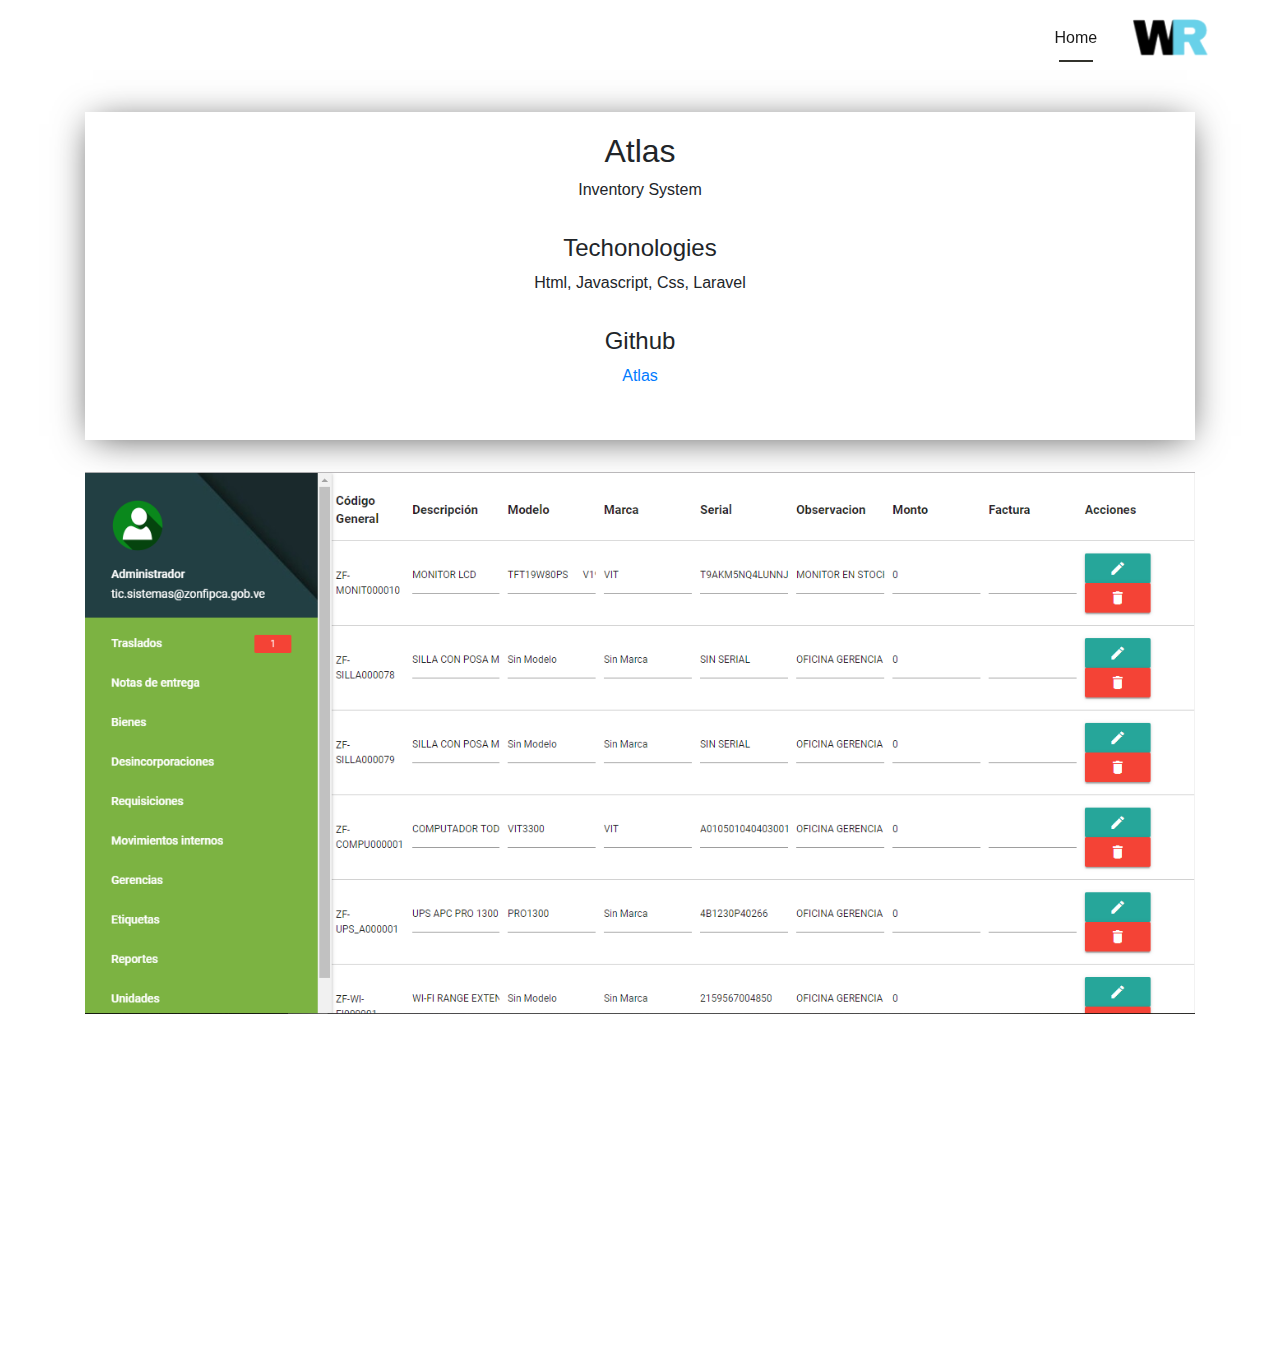
<file: projects/atlas/index.html>
<!doctype html>
<html lang="en">
  <head>
    <!-- Required meta tags -->
    <meta charset="utf-8">
    <meta name="viewport" content="width=device-width, initial-scale=1, shrink-to-fit=no">
    <link rel="stylesheet" href="https://use.fontawesome.com/releases/v5.8.1/css/all.css" integrity="sha384-50oBUHEmvpQ+1lW4y57PTFmhCaXp0ML5d60M1M7uH2+nqUivzIebhndOJK28anvf" crossorigin="anonymous">
    <!-- Bootstrap CSS -->
    <link rel="stylesheet" href="../../css/bootstrap.min.css">
    <!--<link rel="stylesheet" href="https://stackpath.bootstrapcdn.com/bootstrap/4.3.1/css/bootstrap.min.css" integrity="sha384-ggOyR0iXCbMQv3Xipma34MD+dH/1fQ784/j6cY/iJTQUOhcWr7x9JvoRxT2MZw1T" crossorigin="anonymous">-->
    <link rel="stylesheet" href="../../css/animate.css">
    <link rel="stylesheet" href="../../css/styles.css">
    <link rel="stylesheet" href="../../css/projects.css">
    <link rel="stylesheet" href="../../css/mediaQueries.css">
    <link rel="stylesheet" href="../../css/ayrca.css">

    <title>Willian Rodríguez</title>
  </head>
  <body>

    <!-- sidebar -->

    <div id="sidebar">
        <div class="container">
            <div class="row">
                <div class="col-12">
                    <ul class="list-group">
                        <li class="list-group-item text-center Home-btn"><a href="../">Home</a></li>
                    </ul>
                </div>
            </div>
        </div>
    </div>

    <!-- sidebar -->

    <!-- navbar -->
   
    <nav class="navbar navbar-expand-lg navbar-light fixed-top" id="navbar">
        <a id="collapse" onclick="toggleSidebar()">
            <img src="../../img/bars.svg">
        </a>
        <div class="collapse navbar-collapse" id="navbarSupportedContent">
            <ul class="navbar-nav ml-auto">
                <li class="nav-item Home-btn active">
                    <a class="nav-link" href="../">Home</a>
                </li>
                
            </ul>
        </div>
        <a class="navbar-brand" href="#">
            <img src="../../img/logo.png" style="width: 90px;">
        </a>
    </nav>
    <!-- navbar -->

    <section id="portfolio">
        <div class="container">
            <div class="row">
            	<div class="col-lg-12 col-md-12">
                    <div class="card">
                        <div class="card-body">
                            <h2 class="text-center">Atlas</h2>
                            <div class="description">
                                <p class="text-center">
                                    Inventory System
                                </p>
                            </div>
                            <div class="technologies">
                                <h4 class="text-center">Techonologies</h4>
                                <p class="text-center">Html, Javascript, Css, Laravel</p>
                            </div>
                            <div class="website">
                                <h4 class="text-center">Github</h4>
                                <p class="text-center">
                                    <a target="_blank" href="https://github.com/willian95/atlas">Atlas</a>
                                </p>
                            </div>
                        </div>
                    </div>
               	</div>
               	<div class="col-lg-12 col-md-12">
                    <div class="img-container">
                        <img src="../../img/projects/atlas.png" style="width: 100%;">
                    </div>
               	</div>
            </div>
        </div>
    </section>

    <script src="../../js/jquery.min.js"></script>
    <script src="../../js/popper.js"></script>
    <script src="../../js/bootstrap.bundle.min.js"></script>
    <script src="../../js/wow.min.js"></script>
    <script src="../../js/script.js"></script>
    <script>
        new WOW().init();
    </script>

  </body>
</html>
</file>
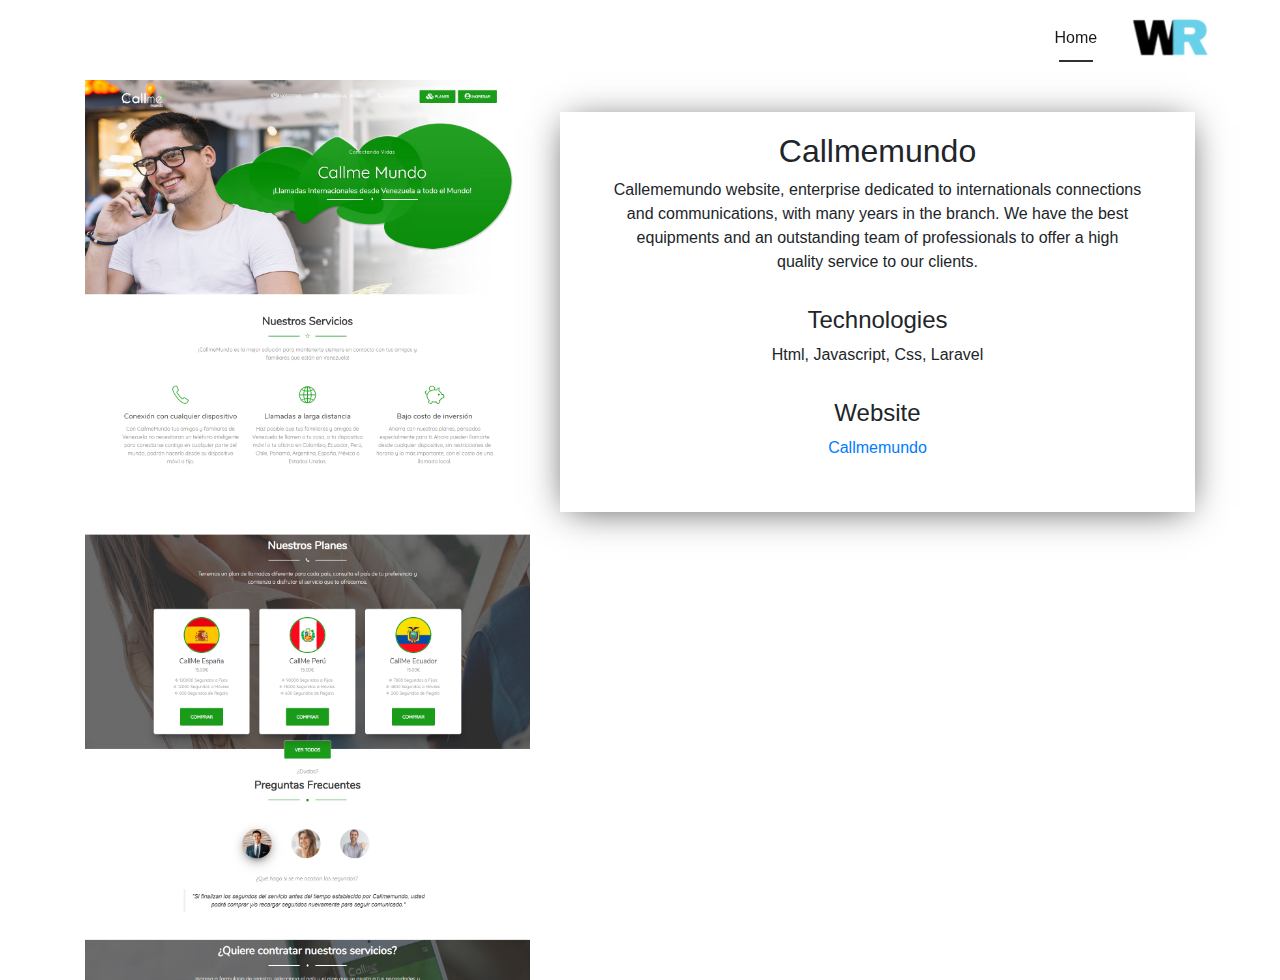
<file: projects/callmemundo/index.html>
<!doctype html>
<html lang="en">
  <head>
    <!-- Required meta tags -->
    <meta charset="utf-8">
    <meta name="viewport" content="width=device-width, initial-scale=1, shrink-to-fit=no">
    <link rel="stylesheet" href="https://use.fontawesome.com/releases/v5.8.1/css/all.css" integrity="sha384-50oBUHEmvpQ+1lW4y57PTFmhCaXp0ML5d60M1M7uH2+nqUivzIebhndOJK28anvf" crossorigin="anonymous">
    <!-- Bootstrap CSS -->
    <link rel="stylesheet" href="../../css/bootstrap.min.css">
    <!--<link rel="stylesheet" href="https://stackpath.bootstrapcdn.com/bootstrap/4.3.1/css/bootstrap.min.css" integrity="sha384-ggOyR0iXCbMQv3Xipma34MD+dH/1fQ784/j6cY/iJTQUOhcWr7x9JvoRxT2MZw1T" crossorigin="anonymous">-->
    <link rel="stylesheet" href="../../css/animate.css">
    <link rel="stylesheet" href="../../css/styles.css">
    <link rel="stylesheet" href="../../css/projects.css">
    <link rel="stylesheet" href="../../css/mediaQueries.css">
    <link rel="stylesheet" href="../../css/ayrca.css">

    <title>Willian Rodríguez</title>
  </head>
  <body>

    <!-- sidebar -->

    <div id="sidebar">
        <div class="container">
            <div class="row">
                <div class="col-12">
                    <ul class="list-group">
                        <li class="list-group-item text-center Home-btn"><a href="../">Home</a></li>
                    </ul>
                </div>
            </div>
        </div>
    </div>

    <!-- sidebar -->

    <!-- navbar -->
   
    <nav class="navbar navbar-expand-lg navbar-light fixed-top" id="navbar">
        <a id="collapse" onclick="toggleSidebar()">
            <img src="../../img/bars.svg">
        </a>
        <div class="collapse navbar-collapse" id="navbarSupportedContent">
            <ul class="navbar-nav ml-auto">
                <li class="nav-item Home-btn active">
                    <a class="nav-link" href="../">Home</a>
                </li>
                
            </ul>
        </div>
        <a class="navbar-brand" href="#">
            <img src="../../img/logo.png" style="width: 90px;">
        </a>
    </nav>
    <!-- navbar -->

    <section id="portfolio">
        <div class="container">
            <div class="row">
               <div class="col-lg-5 col-md-5 order-lg-1 order-md-2 order-2">
                    <div class="img-container">
                        <img src="../../img/projects/callmemundo.png" style="width: 100%;">
                    </div>
               </div>
               <div class="col-lg-7 col-md-7 order-lg-2 order-md-1 order-1">
                    <div class="card">
                        <div class="card-body">
                            <h2 class="text-center">Callmemundo</h2>
                            <div class="description">
                                <p class="text-center">
                                    Callememundo website, enterprise dedicated to internationals connections and communications, with many years in the branch. We have the best equipments and an outstanding team of professionals to offer a high quality service to our clients.
                                </p>
                            </div>
                            <div class="technologies">
                                <h4 class="text-center">Technologies</h4>
                                <p class="text-center">Html, Javascript, Css, Laravel</p>
                            </div>
                            <div class="website">
                                <h4 class="text-center">Website</h4>
                                <p class="text-center">
                                    <a target="_blank" href="http://callmemundo.com/">Callmemundo</a>
                                </p>
                            </div>
                        </div>
                    </div>
               </div>
            </div>
        </div>
    </section>

    <script src="../../js/jquery.min.js"></script>
    <script src="../../js/popper.js"></script>
    <script src="../../js/bootstrap.bundle.min.js"></script>
    <script src="../../js/wow.min.js"></script>
    <script src="../../js/script.js"></script>
    <script>
        new WOW().init();
    </script>

  </body>
</html>
</file>
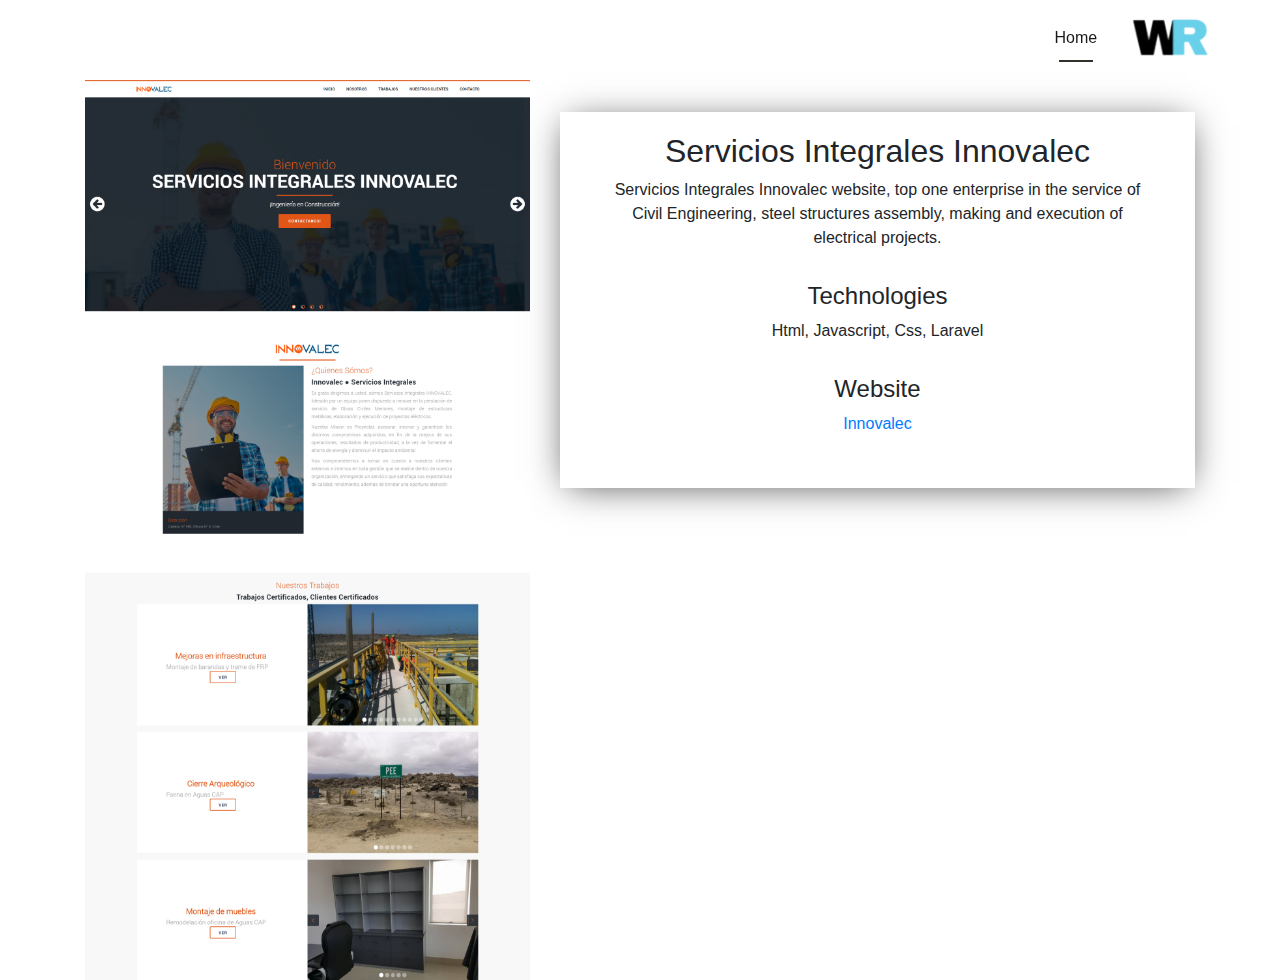
<file: projects/innovalec/index.html>
<!doctype html>
<html lang="en">
  <head>
    <!-- Required meta tags -->
    <meta charset="utf-8">
    <meta name="viewport" content="width=device-width, initial-scale=1, shrink-to-fit=no">
    <link rel="stylesheet" href="https://use.fontawesome.com/releases/v5.8.1/css/all.css" integrity="sha384-50oBUHEmvpQ+1lW4y57PTFmhCaXp0ML5d60M1M7uH2+nqUivzIebhndOJK28anvf" crossorigin="anonymous">
    <!-- Bootstrap CSS -->
    <link rel="stylesheet" href="../../css/bootstrap.min.css">
    <!--<link rel="stylesheet" href="https://stackpath.bootstrapcdn.com/bootstrap/4.3.1/css/bootstrap.min.css" integrity="sha384-ggOyR0iXCbMQv3Xipma34MD+dH/1fQ784/j6cY/iJTQUOhcWr7x9JvoRxT2MZw1T" crossorigin="anonymous">-->
    <link rel="stylesheet" href="../../css/animate.css">
    <link rel="stylesheet" href="../../css/styles.css">
    <link rel="stylesheet" href="../../css/projects.css">
    <link rel="stylesheet" href="../../css/mediaQueries.css">
    <link rel="stylesheet" href="../../css/ayrca.css">

    <title>Hello, world!</title>
  </head>
  <body>

    <!-- sidebar -->

    <div id="sidebar">
        <div class="container">
            <div class="row">
                <div class="col-12">
                    <ul class="list-group">
                        <li class="list-group-item text-center Home-btn"><a href="../">Home</a></li>
                    </ul>
                </div>
            </div>
        </div>
    </div>

    <!-- sidebar -->

    <!-- navbar -->
   
    <nav class="navbar navbar-expand-lg navbar-light fixed-top" id="navbar">
        <a id="collapse" onclick="toggleSidebar()">
            <img src="../../img/bars.svg">
        </a>
        <div class="collapse navbar-collapse" id="navbarSupportedContent">
            <ul class="navbar-nav ml-auto">
                <li class="nav-item Home-btn active">
                    <a class="nav-link" href="../">Home</a>
                </li>
                
            </ul>
        </div>
        <a class="navbar-brand" href="#">
            <img src="../../img/logo.png" style="width: 90px;">
        </a>
    </nav>
    <!-- navbar -->

    <section id="portfolio">
        <div class="container">
            <div class="row">
               <div class="col-lg-5 col-md-5 order-lg-1 order-md-2 order-2">
                    <div class="img-container">
                        <img src="../../img/projects/servicios_innovalec.png" style="width: 100%;">
                    </div>
               </div>
               <div class="col-lg-7 col-md-7 order-lg-2 order-md-1 order-1">
                    <div class="card">
                        <div class="card-body">
                            <h2 class="text-center">Servicios Integrales Innovalec</h2>
                            <div class="description">
                                <p class="text-center">
                                    Servicios Integrales Innovalec website, top one enterprise in the service of Civil Engineering, steel structures assembly, making and execution of electrical projects.
                                </p>
                            </div>
                            <div class="technologies">
                                <h4 class="text-center">Technologies</h4>
                                <p class="text-center">Html, Javascript, Css, Laravel</p>
                            </div>
                            <div class="website">
                                <h4 class="text-center">Website</h4>
                                <p class="text-center">
                                    <a target="_blank" href="http://serviciosinnovalec.cl/">Innovalec</a>
                                </p>
                            </div>
                        </div>
                    </div>
               </div>
            </div>
        </div>
    </section>

    <script src="../../js/jquery.min.js"></script>
    <script src="../../js/popper.js"></script>
    <script src="../../js/bootstrap.bundle.min.js"></script>
    <script src="../../js/wow.min.js"></script>
    <script src="../../js/script.js"></script>
    <script>
        new WOW().init();
    </script>

  </body>
</html>
</file>
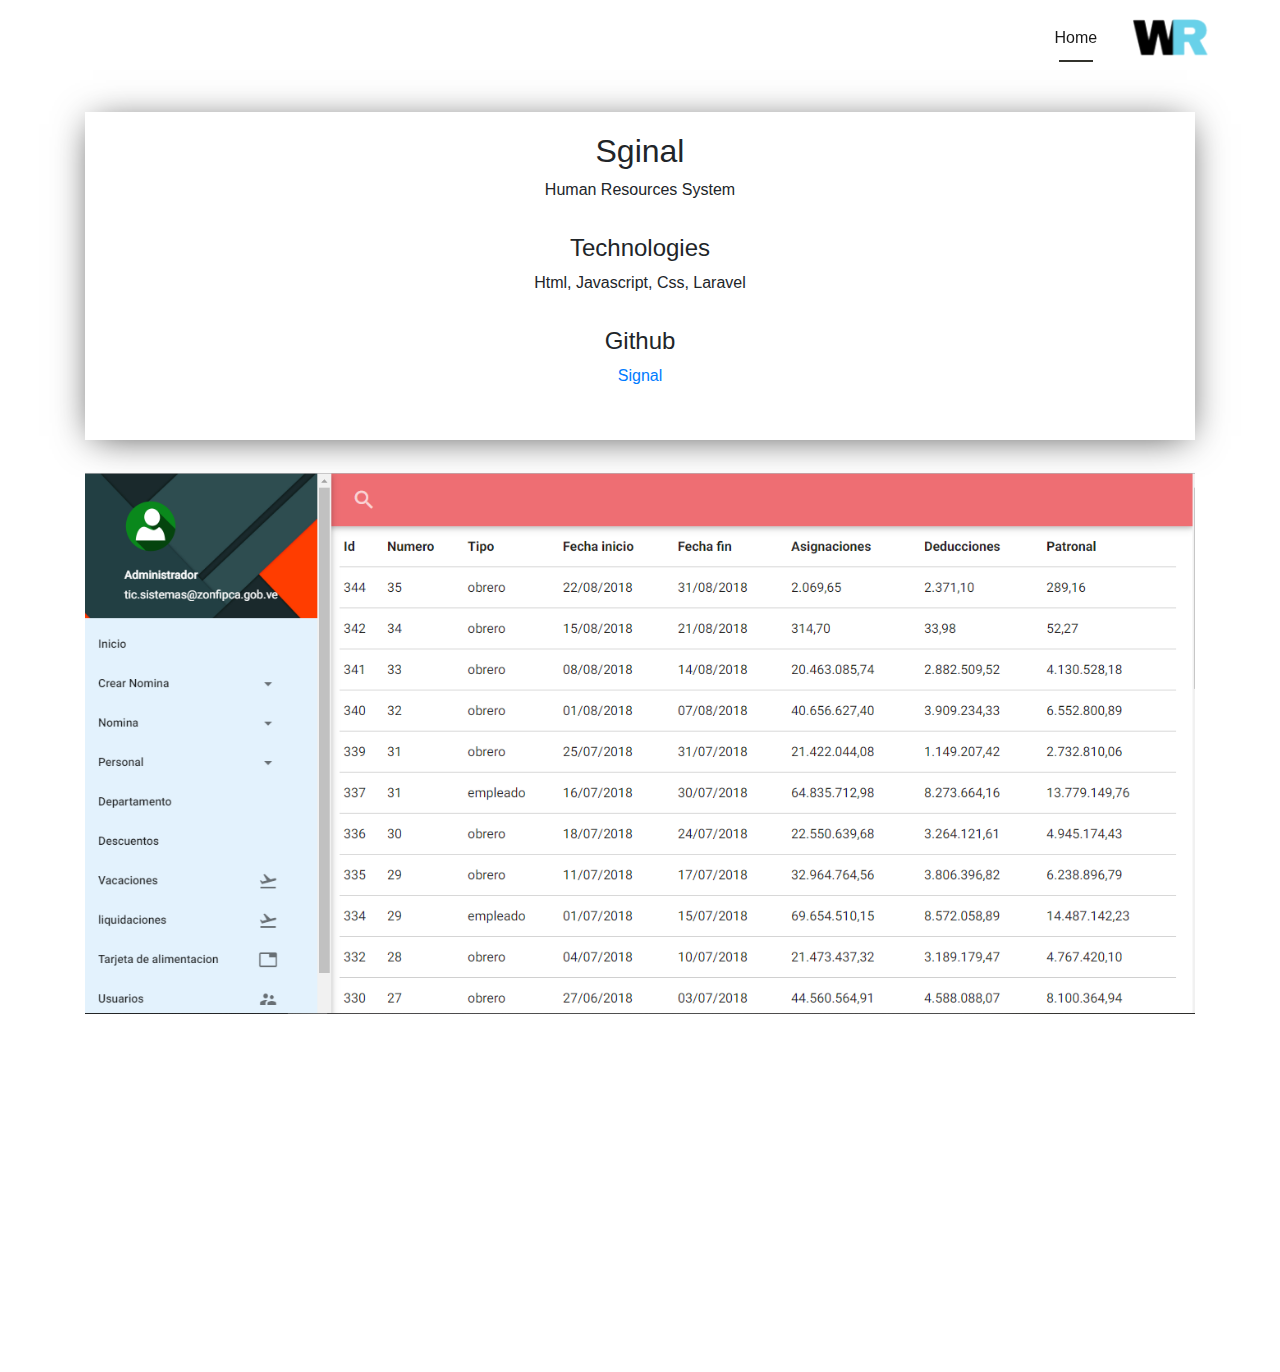
<file: projects/signal/index.html>
<!doctype html>
<html lang="en">
  <head>
    <!-- Required meta tags -->
    <meta charset="utf-8">
    <meta name="viewport" content="width=device-width, initial-scale=1, shrink-to-fit=no">
    <link rel="stylesheet" href="https://use.fontawesome.com/releases/v5.8.1/css/all.css" integrity="sha384-50oBUHEmvpQ+1lW4y57PTFmhCaXp0ML5d60M1M7uH2+nqUivzIebhndOJK28anvf" crossorigin="anonymous">
    <!-- Bootstrap CSS -->
    <link rel="stylesheet" href="../../css/bootstrap.min.css">
    <!--<link rel="stylesheet" href="https://stackpath.bootstrapcdn.com/bootstrap/4.3.1/css/bootstrap.min.css" integrity="sha384-ggOyR0iXCbMQv3Xipma34MD+dH/1fQ784/j6cY/iJTQUOhcWr7x9JvoRxT2MZw1T" crossorigin="anonymous">-->
    <link rel="stylesheet" href="../../css/animate.css">
    <link rel="stylesheet" href="../../css/styles.css">
    <link rel="stylesheet" href="../../css/projects.css">
    <link rel="stylesheet" href="../../css/mediaQueries.css">
    <link rel="stylesheet" href="../../css/ayrca.css">

    <title>Hello, world!</title>
  </head>
  <body>

    <!-- sidebar -->

    <div id="sidebar">
        <div class="container">
            <div class="row">
                <div class="col-12">
                    <ul class="list-group">
                        <li class="list-group-item text-center Home-btn"><a href="../">Home</a></li>
                    </ul>
                </div>
            </div>
        </div>
    </div>

    <!-- sidebar -->

    <!-- navbar -->
   
    <nav class="navbar navbar-expand-lg navbar-light fixed-top" id="navbar">
        <a id="collapse" onclick="toggleSidebar()">
            <img src="../../img/bars.svg">
        </a>
        <div class="collapse navbar-collapse" id="navbarSupportedContent">
            <ul class="navbar-nav ml-auto">
                <li class="nav-item Home-btn active">
                    <a class="nav-link" href="../">Home</a>
                </li>
                
            </ul>
        </div>
        <a class="navbar-brand" href="#">
            <img src="../../img/logo.png" style="width: 90px;">
        </a>
    </nav>
    <!-- navbar -->

    <section id="portfolio">
        <div class="container">
            <div class="row">
            	<div class="col-lg-12 col-md-12">
                    <div class="card">
                        <div class="card-body">
                            <h2 class="text-center">Sginal</h2>
                            <div class="description">
                                <p class="text-center">
                                    Human Resources System
                                </p>
                            </div>
                            <div class="technologies">
                                <h4 class="text-center">Technologies</h4>
                                <p class="text-center">Html, Javascript, Css, Laravel</p>
                            </div>
                            <div class="website">
                                <h4 class="text-center">Github</h4>
                                <p class="text-center">
                                    <a target="_blank" href="https://github.com/willian95/signal">Signal</a>
                                </p>
                            </div>
                        </div>
                    </div>
               	</div>
               	<div class="col-lg-12 col-md-12">
                    <div class="img-container">
                        <img src="../../img/projects/signal.png" style="width: 100%;">
                    </div>
               	</div>
            </div>
        </div>
    </section>

    <script src="../../js/jquery.min.js"></script>
    <script src="../../js/popper.js"></script>
    <script src="../../js/bootstrap.bundle.min.js"></script>
    <script src="../../js/wow.min.js"></script>
    <script src="../../js/script.js"></script>
    <script>
        new WOW().init();
    </script>

  </body>
</html>
</file>
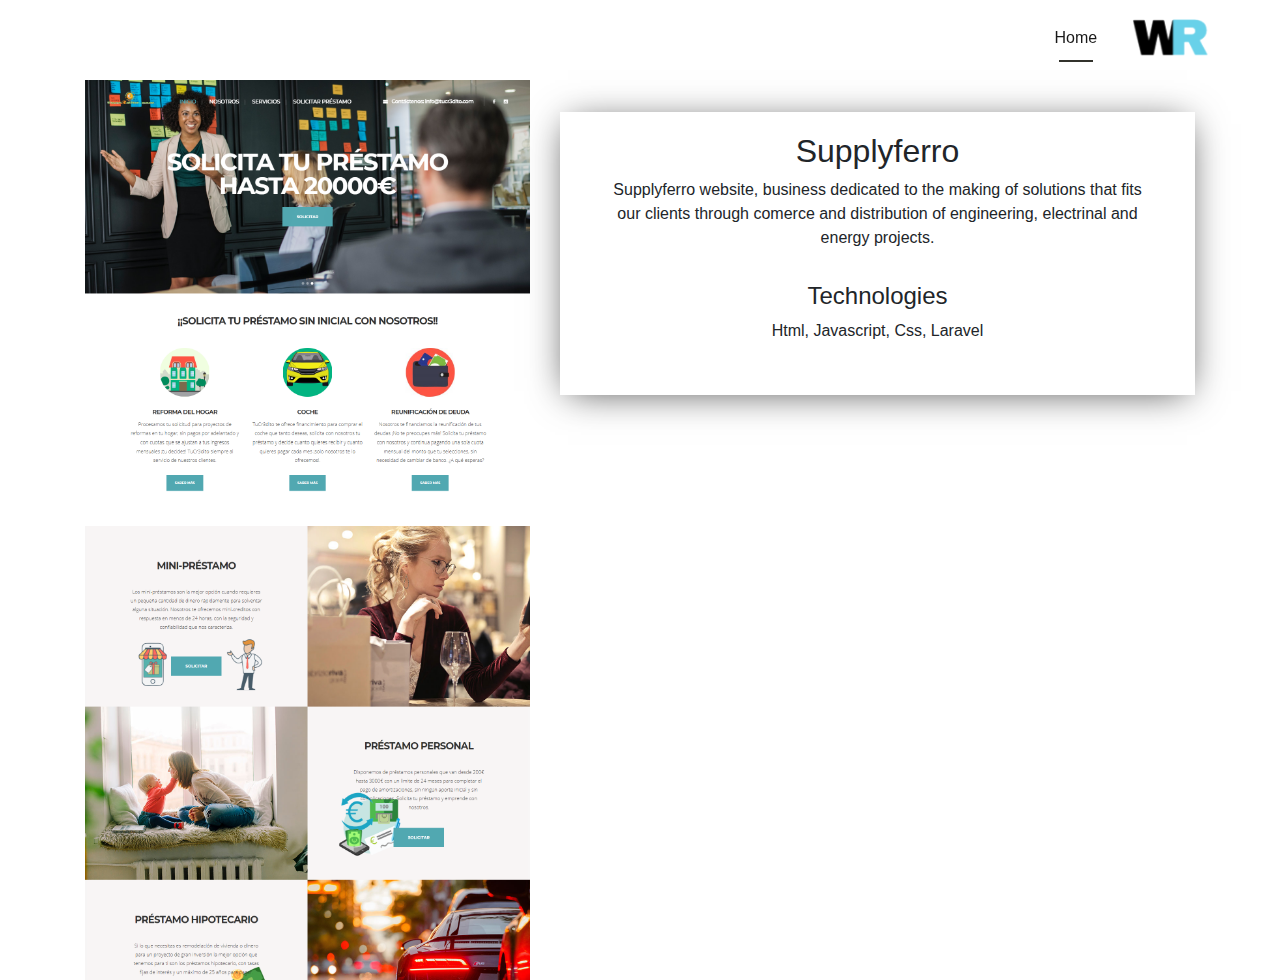
<file: projects/supplyferro/index.html>
<!doctype html>
<html lang="en">
  <head>
    <!-- Required meta tags -->
    <meta charset="utf-8">
    <meta name="viewport" content="width=device-width, initial-scale=1, shrink-to-fit=no">
    <link rel="stylesheet" href="https://use.fontawesome.com/releases/v5.8.1/css/all.css" integrity="sha384-50oBUHEmvpQ+1lW4y57PTFmhCaXp0ML5d60M1M7uH2+nqUivzIebhndOJK28anvf" crossorigin="anonymous">
    <!-- Bootstrap CSS -->
    <link rel="stylesheet" href="../../css/bootstrap.min.css">
    <!--<link rel="stylesheet" href="https://stackpath.bootstrapcdn.com/bootstrap/4.3.1/css/bootstrap.min.css" integrity="sha384-ggOyR0iXCbMQv3Xipma34MD+dH/1fQ784/j6cY/iJTQUOhcWr7x9JvoRxT2MZw1T" crossorigin="anonymous">-->
    <link rel="stylesheet" href="../../css/animate.css">
    <link rel="stylesheet" href="../../css/styles.css">
    <link rel="stylesheet" href="../../css/projects.css">
    <link rel="stylesheet" href="../../css/mediaQueries.css">
    <link rel="stylesheet" href="../../css/ayrca.css">

    <title>Hello, world!</title>
  </head>
  <body>

    <!-- sidebar -->

    <div id="sidebar">
        <div class="container">
            <div class="row">
                <div class="col-12">
                    <ul class="list-group">
                        <li class="list-group-item text-center Home-btn"><a href="../">Home</a></li>
                    </ul>
                </div>
            </div>
        </div>
    </div>

    <!-- sidebar -->

    <!-- navbar -->
   
    <nav class="navbar navbar-expand-lg navbar-light fixed-top" id="navbar">
        <a id="collapse" onclick="toggleSidebar()">
            <img src="../../img/bars.svg">
        </a>
        <div class="collapse navbar-collapse" id="navbarSupportedContent">
            <ul class="navbar-nav ml-auto">
                <li class="nav-item Home-btn active">
                    <a class="nav-link" href="../">Home</a>
                </li>
                
            </ul>
        </div>
        <a class="navbar-brand" href="#">
            <img src="../../img/logo.png" style="width: 90px;">
        </a>
    </nav>
    <!-- navbar -->

    <section id="portfolio">
        <div class="container">
            <div class="row">
               <div class="col-lg-5 col-md-5 order-lg-1 order-md-2 order-2">
                    <div class="img-container">
                        <img src="../../img/projects/tucr3dito.png" style="width: 100%;">
                    </div>
               </div>
               <div class="col-lg-7 col-md-7 order-lg-2 order-md-1 order-1">
                    <div class="card">
                        <div class="card-body">
                            <h2 class="text-center">Supplyferro</h2>
                            <div class="description">
                                <p class="text-center">
                                    Supplyferro website, business dedicated to the making of solutions that fits our clients through comerce and distribution of engineering, electrinal and energy projects.
                                </p>
                            </div>
                            <div class="technologies">
                                <h4 class="text-center">Technologies</h4>
                                <p class="text-center">Html, Javascript, Css, Laravel</p>
                            </div>
                        </div>
                    </div>
               </div>
            </div>
        </div>
    </section>

    <script src="../../js/jquery.min.js"></script>
    <script src="../../js/popper.js"></script>
    <script src="../../js/bootstrap.bundle.min.js"></script>
    <script src="../../js/wow.min.js"></script>
    <script src="../../js/script.js"></script>
    <script>
        new WOW().init();
    </script>

  </body>
</html>
</file>
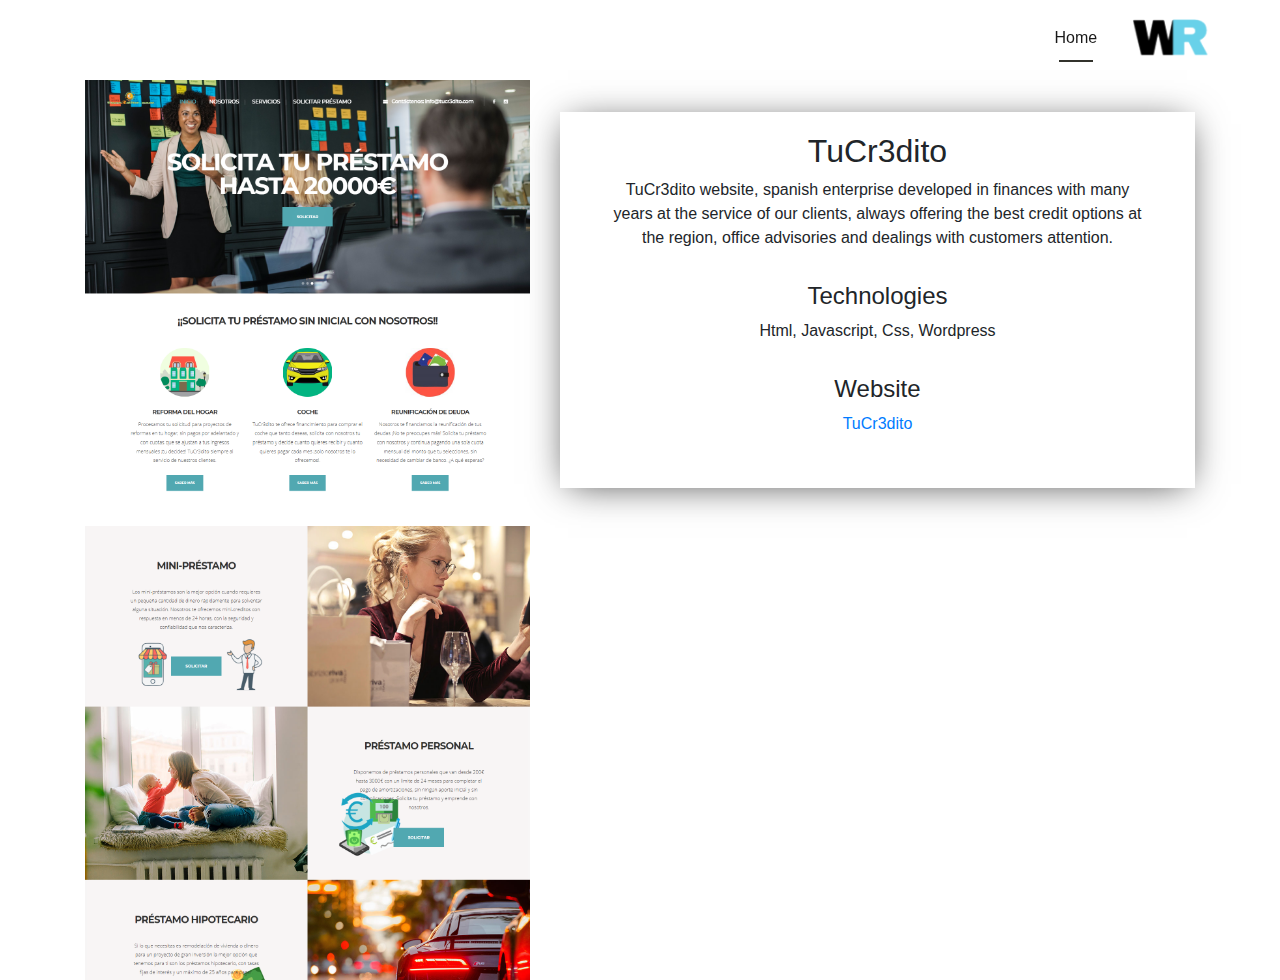
<file: projects/tucr3dito/index.html>
<!doctype html>
<html lang="en">
  <head>
    <!-- Required meta tags -->
    <meta charset="utf-8">
    <meta name="viewport" content="width=device-width, initial-scale=1, shrink-to-fit=no">
    <link rel="stylesheet" href="https://use.fontawesome.com/releases/v5.8.1/css/all.css" integrity="sha384-50oBUHEmvpQ+1lW4y57PTFmhCaXp0ML5d60M1M7uH2+nqUivzIebhndOJK28anvf" crossorigin="anonymous">
    <!-- Bootstrap CSS -->
    <link rel="stylesheet" href="../../css/bootstrap.min.css">
    <!--<link rel="stylesheet" href="https://stackpath.bootstrapcdn.com/bootstrap/4.3.1/css/bootstrap.min.css" integrity="sha384-ggOyR0iXCbMQv3Xipma34MD+dH/1fQ784/j6cY/iJTQUOhcWr7x9JvoRxT2MZw1T" crossorigin="anonymous">-->
    <link rel="stylesheet" href="../../css/animate.css">
    <link rel="stylesheet" href="../../css/styles.css">
    <link rel="stylesheet" href="../../css/projects.css">
    <link rel="stylesheet" href="../../css/mediaQueries.css">
    <link rel="stylesheet" href="../../css/ayrca.css">

    <title>Hello, world!</title>
  </head>
  <body>

    <!-- sidebar -->

    <div id="sidebar">
        <div class="container">
            <div class="row">
                <div class="col-12">
                    <ul class="list-group">
                        <li class="list-group-item text-center Home-btn"><a href="../">Home</a></li>
                    </ul>
                </div>
            </div>
        </div>
    </div>

    <!-- sidebar -->

    <!-- navbar -->
   
    <nav class="navbar navbar-expand-lg navbar-light fixed-top" id="navbar">
        <a id="collapse" onclick="toggleSidebar()">
            <img src="../../img/bars.svg">
        </a>
        <div class="collapse navbar-collapse" id="navbarSupportedContent">
            <ul class="navbar-nav ml-auto">
                <li class="nav-item Home-btn active">
                    <a class="nav-link" href="../">Home</a>
                </li>
                
            </ul>
        </div>
        <a class="navbar-brand" href="#">
            <img src="../../img/logo.png" style="width: 90px;">
        </a>
    </nav>
    <!-- navbar -->

    <section id="portfolio">
        <div class="container">
            <div class="row">
               <div class="col-lg-5 col-md-5 order-lg-1 order-md-2 order-2">
                    <div class="img-container">
                        <img src="../../img/projects/tucr3dito.png" style="width: 100%;">
                    </div>
               </div>
               <div class="col-lg-7 col-md-7 order-lg-2 order-md-1 order-1">
                    <div class="card">
                        <div class="card-body">
                            <h2 class="text-center">TuCr3dito</h2>
                            <div class="description">
                                <p class="text-center">
                                    TuCr3dito website, spanish enterprise developed in finances with many years at the service of our clients, always offering the best credit options at the region, office advisories and dealings with customers attention.
                                </p>
                            </div>
                            <div class="technologies">
                                <h4 class="text-center">Technologies</h4>
                                <p class="text-center">Html, Javascript, Css, Wordpress</p>
                            </div>
                            <div class="website">
                                <h4 class="text-center">Website</h4>
                                <p class="text-center">
                                    <a target="_blank" href="https://www.tucr3dito.com/">TuCr3dito</a>
                                </p>
                            </div>
                        </div>
                    </div>
               </div>
            </div>
        </div>
    </section>

    <script src="../../js/jquery.min.js"></script>
    <script src="../../js/popper.js"></script>
    <script src="../../js/bootstrap.bundle.min.js"></script>
    <script src="../../js/wow.min.js"></script>
    <script src="../../js/script.js"></script>
    <script>
        new WOW().init();
    </script>

  </body>
</html>
</file>
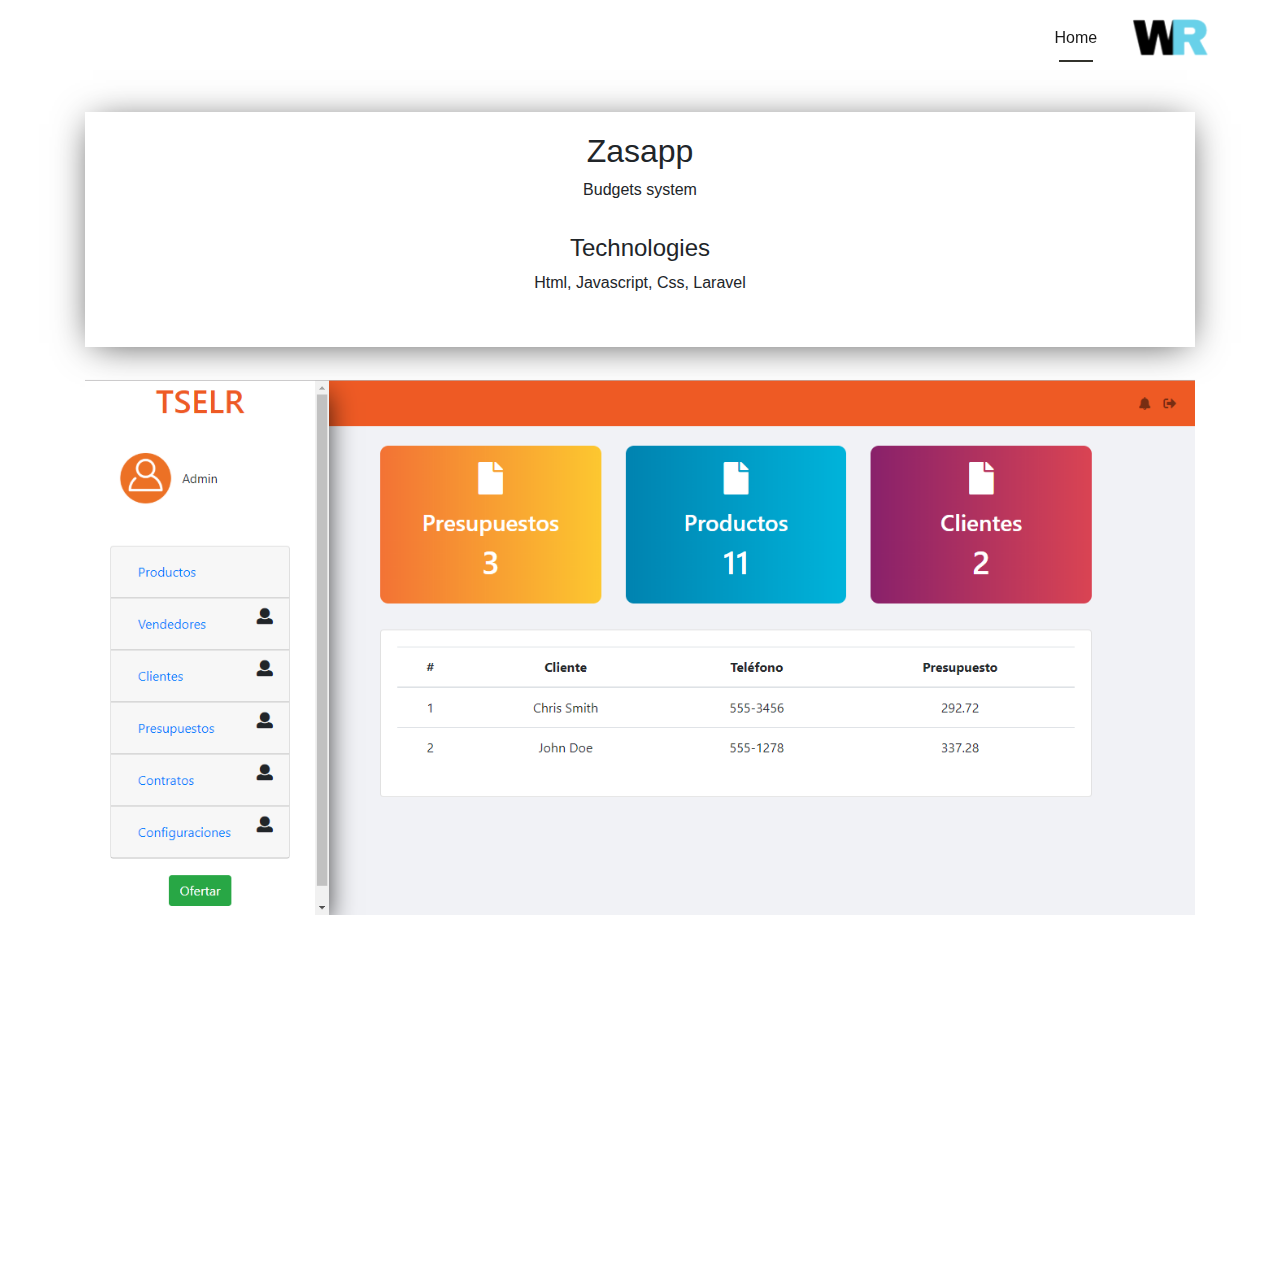
<file: projects/zasapp/index.html>
<!doctype html>
<html lang="en">
  <head>
    <!-- Required meta tags -->
    <meta charset="utf-8">
    <meta name="viewport" content="width=device-width, initial-scale=1, shrink-to-fit=no">
    <link rel="stylesheet" href="https://use.fontawesome.com/releases/v5.8.1/css/all.css" integrity="sha384-50oBUHEmvpQ+1lW4y57PTFmhCaXp0ML5d60M1M7uH2+nqUivzIebhndOJK28anvf" crossorigin="anonymous">
    <!-- Bootstrap CSS -->
    <link rel="stylesheet" href="../../css/bootstrap.min.css">
    <!--<link rel="stylesheet" href="https://stackpath.bootstrapcdn.com/bootstrap/4.3.1/css/bootstrap.min.css" integrity="sha384-ggOyR0iXCbMQv3Xipma34MD+dH/1fQ784/j6cY/iJTQUOhcWr7x9JvoRxT2MZw1T" crossorigin="anonymous">-->
    <link rel="stylesheet" href="../../css/animate.css">
    <link rel="stylesheet" href="../../css/styles.css">
    <link rel="stylesheet" href="../../css/projects.css">
    <link rel="stylesheet" href="../../css/mediaQueries.css">
    <link rel="stylesheet" href="../../css/ayrca.css">

    <title>Hello, world!</title>
  </head>
  <body>

    <!-- sidebar -->

    <div id="sidebar">
        <div class="container">
            <div class="row">
                <div class="col-12">
                    <ul class="list-group">
                        <li class="list-group-item text-center Home-btn"><a href="../">Home</a></li>
                    </ul>
                </div>
            </div>
        </div>
    </div>

    <!-- sidebar -->

    <!-- navbar -->
   
    <nav class="navbar navbar-expand-lg navbar-light fixed-top" id="navbar">
        <a id="collapse" onclick="toggleSidebar()">
            <img src="../../img/bars.svg">
        </a>
        <div class="collapse navbar-collapse" id="navbarSupportedContent">
            <ul class="navbar-nav ml-auto">
                <li class="nav-item Home-btn active">
                    <a class="nav-link" href="../">Home</a>
                </li>
                
            </ul>
        </div>
        <a class="navbar-brand" href="#">
            <img src="../../img/logo.png" style="width: 90px;">
        </a>
    </nav>
    <!-- navbar -->

    <section id="portfolio">
        <div class="container">
            <div class="row">
            	<div class="col-lg-12 col-md-12">
                    <div class="card">
                        <div class="card-body">
                            <h2 class="text-center">Zasapp</h2>
                            <div class="description">
                                <p class="text-center">
                                    Budgets system
                                </p>
                            </div>
                            <div class="technologies">
                                <h4 class="text-center">Technologies</h4>
                                <p class="text-center">Html, Javascript, Css, Laravel</p>
                            </div>
                            <!--<div class="website">
                                <h4 class="text-center">Github</h4>
                                <p class="text-center">
                                    <a target="_blank" href="https://github.com/willian95/signal">Signal</a>
                                </p>
                            </div>-->
                        </div>
                    </div>
               	</div>
               	<div class="col-lg-12 col-md-12">
                    <div class="img-container">
                        <img src="../../img/projects/zasapp.png" style="width: 100%;">
                    </div>
               	</div>
            </div>
        </div>
    </section>

    <script src="../../js/jquery.min.js"></script>
    <script src="../../js/popper.js"></script>
    <script src="../../js/bootstrap.bundle.min.js"></script>
    <script src="../../js/wow.min.js"></script>
    <script src="../../js/script.js"></script>
    <script>
        new WOW().init();
    </script>

  </body>
</html>
</file>
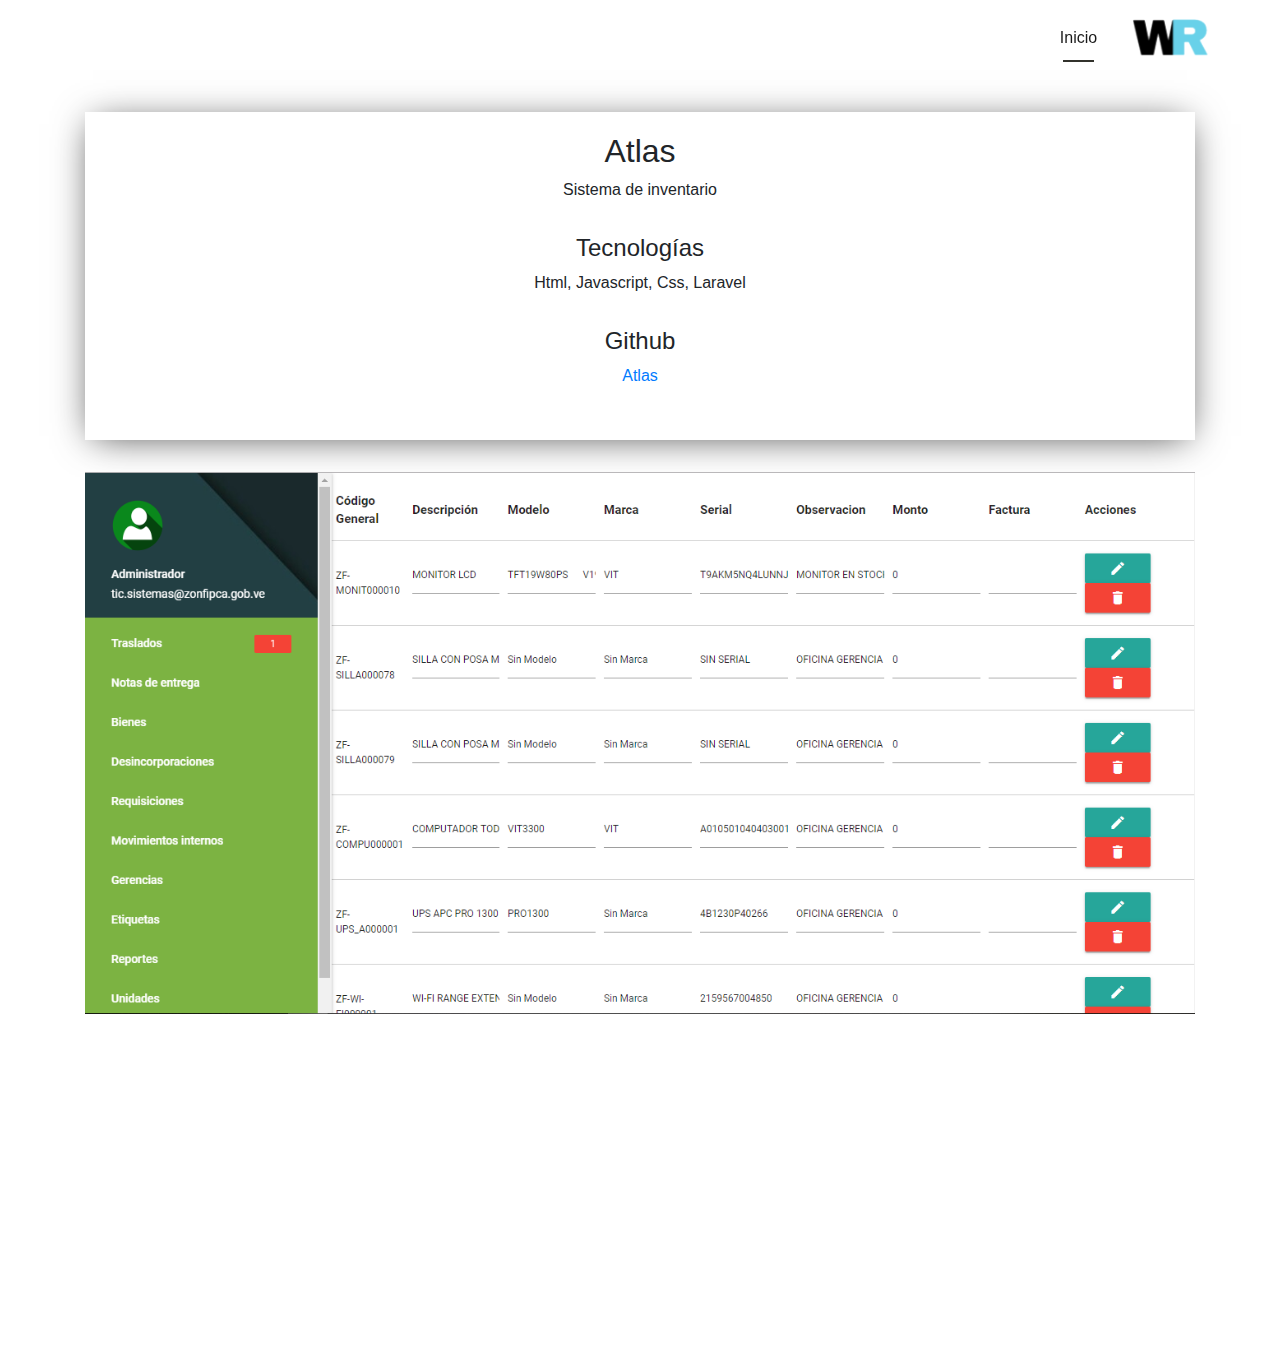
<file: es/projects/atlas/index.html>
<!doctype html>
<html lang="en">
  <head>
    <!-- Required meta tags -->
    <meta charset="utf-8">
    <meta name="viewport" content="width=device-width, initial-scale=1, shrink-to-fit=no">
    <link rel="stylesheet" href="https://use.fontawesome.com/releases/v5.8.1/css/all.css" integrity="sha384-50oBUHEmvpQ+1lW4y57PTFmhCaXp0ML5d60M1M7uH2+nqUivzIebhndOJK28anvf" crossorigin="anonymous">
    <!-- Bootstrap CSS -->
    <link rel="stylesheet" href="../../css/bootstrap.min.css">
    <!--<link rel="stylesheet" href="https://stackpath.bootstrapcdn.com/bootstrap/4.3.1/css/bootstrap.min.css" integrity="sha384-ggOyR0iXCbMQv3Xipma34MD+dH/1fQ784/j6cY/iJTQUOhcWr7x9JvoRxT2MZw1T" crossorigin="anonymous">-->
    <link rel="stylesheet" href="../../css/animate.css">
    <link rel="stylesheet" href="../../css/styles.css">
    <link rel="stylesheet" href="../../css/projects.css">
    <link rel="stylesheet" href="../../css/mediaQueries.css">
    <link rel="stylesheet" href="../../css/ayrca.css">

    <title>Hello, world!</title>
  </head>
  <body>

    <!-- sidebar -->

    <div id="sidebar">
        <div class="container">
            <div class="row">
                <div class="col-12">
                    <ul class="list-group">
                        <li class="list-group-item text-center Home-btn"><a href="../">Inicio</a></li>
                    </ul>
                </div>
            </div>
        </div>
    </div>

    <!-- sidebar -->

    <!-- navbar -->
   
    <nav class="navbar navbar-expand-lg navbar-light fixed-top" id="navbar">
        <a id="collapse" onclick="toggleSidebar()">
            <img src="../../img/bars.svg">
        </a>
        <div class="collapse navbar-collapse" id="navbarSupportedContent">
            <ul class="navbar-nav ml-auto">
                <li class="nav-item Home-btn active">
                    <a class="nav-link" href="../">Inicio</a>
                </li>
                
            </ul>
        </div>
        <a class="navbar-brand" href="#">
            <img src="../../img/logo.png" style="width: 90px;">
        </a>
    </nav>
    <!-- navbar -->

    <section id="portfolio">
        <div class="container">
            <div class="row">
            	<div class="col-lg-12 col-md-12">
                    <div class="card">
                        <div class="card-body">
                            <h2 class="text-center">Atlas</h2>
                            <div class="description">
                                <p class="text-center">
                                    Sistema de inventario
                                </p>
                            </div>
                            <div class="technologies">
                                <h4 class="text-center">Tecnologías</h4>
                                <p class="text-center">Html, Javascript, Css, Laravel</p>
                            </div>
                            <div class="website">
                                <h4 class="text-center">Github</h4>
                                <p class="text-center">
                                    <a target="_blank" href="https://github.com/willian95/atlas">Atlas</a>
                                </p>
                            </div>
                        </div>
                    </div>
               	</div>
               	<div class="col-lg-12 col-md-12">
                    <div class="img-container">
                        <img src="../../img/projects/atlas.png" style="width: 100%;">
                    </div>
               	</div>
            </div>
        </div>
    </section>

    <script src="../../js/jquery.min.js"></script>
    <script src="../../js/popper.js"></script>
    <script src="../../js/bootstrap.bundle.min.js"></script>
    <script src="../../js/wow.min.js"></script>
    <script src="../../js/script.js"></script>
    <script>
        new WOW().init();
    </script>

  </body>
</html>
</file>
<file: css/styles.css>
body{
    overflow-X: hidden;
}

/* sidebar */

    #sidebar{
        display: none;
        position: fixed;
        float: right;
        width: 250px;
        background: #fff;
        height: 100%;
        z-index: 9;
        overflow-y: auto;

        -webkit-box-shadow: 4px 2px 93px -17px rgba(0,0,0,0.5);
        -moz-box-shadow: 4px 2px 93px -17px rgba(0,0,0,0.5);
        box-shadow: 4px 2px 93px -17px rgba(0,0,0,0.5);

    }

    #sidebar .list-group{
        margin-top: 125px;
        cursor: pointer;
    }

    #sidebar .list-group-item{
        background: transparent;
        border: none;
    }

    #sidebar li{
        transition: all .4s;
    }

    #sidebar .active{
        font-weight: bold;
        font-size: 18px;
        color: #000;
    }

/* sidebar */

/* navbar */

        #collapse{
            cursor: pointer;
            display: none;
        }

        #collapse > img{
            width: 45px;
        }

        #navbar .navbar-brand{
            padding-right: 2rem;
        }

        #navbarSupportedContent{
            padding-right: 1rem;
        }

        .navbar{
            background-color: rgba(0, 0, 0, 0);
            transition: all .6s;
            /*background-color: #0D1321;
            background-color: #19323C;*/
        }

        #navbar li{
            padding-left: .3rem;
            padding-right: .3rem;
            position: relative;
        }

        #navbar li:hover:after{
            position: absolute;
            content: '';
            height: 2px;
            bottom: -4px; 
            margin: 0 auto;
            left: 0;
            right: 0;
            width: 50%;
            background: #32322C;
        }

        #navbar .active:after{
            position: absolute;
            content: '';
            height: 2px;
            bottom: -4px; 
            margin: 0 auto;
            left: 0;
            right: 0;
            width: 50%;
            background: #32322C;
        }

        .solid-navbar{
            background-color: rgba(255, 255, 255, 1) !important;
            -webkit-box-shadow: 0px 2px 44px -10px rgba(0,0,0,0.5);
            -moz-box-shadow: 0px 2px 44px -10px rgba(0,0,0,0.5);
            box-shadow: 0px 2px 44px -10px rgba(0,0,0,0.5);
            height: 95px;
        }


        /* navbar */

        /* hero */
        #hero{
            height: 100vh;
        }

        #hero .back-image{
            background-image: url('../img/willian2-recortada3.jpg');
            background-size: 100%;
            background-repeat: no-repeat;
            -webkit-clip-path: ellipse(114% 129% at -24% 52%);
            clip-path: ellipse(114% 129% at -24% 52%);
        }

        #hero .btn-primary{
            transition: all 1s;
        }

        #hero .btn-primary:hover{
            background: #f12711;  /* fallback for old browsers */
            background: -webkit-linear-gradient(to right, #f5af19, #f12711);  /* Chrome 10-25, Safari 5.1-6 */
            background: linear-gradient(to right, #f5af19, #f12711); /* W3C, IE 10+/ Edge, Firefox 16+, Chrome 26+, Opera 12+, Safari 7+ */
        }

        .flex-row {
            display: flex;
            flex-direction: row;
            flex-wrap: wrap;
            width: 100%;
        }

        .flex-column {
            display: flex;
            flex-direction: column;
            flex-basis: 100%;
            flex: 3;
        }

        .flex-column-2 {
            display: flex;
            flex-direction: column;
            flex-basis: 100%;
            flex: 4;
        }

        #hero > .flex-row > .flex-column{
            height: 100vh;
        }

        #hero .align-center{
            display: flex;
            align-items: center;
            justify-content: center;
            height: 100vh;
        }

        #hero .text-1{
            font-size: 16px;
            font-weight: 400;
            text-transform: uppercase;
            margin-bottom: 20px;
            letter-spacing: 2px;
            color: #797979;
        }

        #hero .text-2{
            margin-top: 20px;
            font-size: 60px;
            font-weight: 500;
            line-height: 60px;
            margin-bottom: 20px;
        }

        #hero .text-3{
            font-size: 24px;
            font-weight: 300;
            margin-bottom: 0px;
        }

        #hero .padding-left{
            padding-left: 2rem;
        }

        #hero .padding-right{
            padding-right: 2rem;
        }

        #hero .social-bar{
            margin-bottom: 3rem;
        }

        #hero .social-bar a{
            color: #797979;
            margin-left: .5rem;
            margin-right: .5rem;
            font-size: 25px;
        }

        #hero .social-bar a:hover{
            color: #000;
        }

        #hero .btn-primary, #about .btn-primary{
            background: #2193b0;  /* fallback for old browsers */
            background: -webkit-linear-gradient(to right, #6dd5ed, #2193b0);  /* Chrome 10-25, Safari 5.1-6 */
            background: linear-gradient(to right, #6dd5ed, #2193b0); /* W3C, IE 10+/ Edge, Firefox 16+, Chrome 26+, Opera 12+, Safari 7+ */
            border: none;
        }

        /* hero */

        /* about */
        
        #about .text-1{
            text-transform: uppercase;
            letter-spacing: 2px;
            font-weight: 500;
            position: relative;
            margin-bottom: 10px;
            color: #797979;
        }

        #about .text-2{
            font-size: 42px;
            font-weight: 700;
            margin-bottom: 30px;
            line-height: 52px;
            text-transform: capitalize;
        }

        #about .text-3{
            font-size: 14px;
            line-height: 27px;
            font-weight: 300;
            font-family: "Roboto",sans-serif;
            color: #797979;
        }

        #about .btn-primary:hover{
            background: #f12711;  /* fallback for old browsers */
            background: -webkit-linear-gradient(to right, #f5af19, #f12711);  /* Chrome 10-25, Safari 5.1-6 */
            background: linear-gradient(to right, #f5af19, #f12711); /* W3C, IE 10+/ Edge, Firefox 16+, Chrome 26+, Opera 12+, Safari 7+ */
        }

        #about .btn-primary{
            margin-top: 40px
        }

        #polygon1, #polygon2, #polygon3{
            -webkit-animation: up-down 4s infinite; /* Safari 4.0 - 8.0 */
            animation: up-down 4s infinite;
        }

        #polygon4, #polygon5, #polygon6{
            -webkit-animation: down-up 4s infinite; /* Safari 4.0 - 8.0 */
            animation: down-up 4s infinite;
        }

        #polygon7, #polygon8, #polygon9{
            -webkit-animation: up-down 2.4s infinite; /* Safari 4.0 - 8.0 */
            animation: up-down 2.4s infinite;
        }

        #polygon10, #polygon11, #polygon12{
            -webkit-animation: down-up 8s infinite; /* Safari 4.0 - 8.0 */
            animation: down-up 8s infinite;
        }

        /* about */

        /* services */

        #a594ac37-6d44-4297-8862-1cbd9c01c0b7{
            width: 100%;
            height: 100%;
        }

        #services .ghost-col{
            display: none;
        }

        #services{
            background: #2193b0;
            background: -webkit-linear-gradient(to right, #6dd5ed, #2193b0);
            background: linear-gradient(to right, #6dd5ed, #2193b0);
        }

        #line-1{
            opacity: 0;
            -webkit-animation: write 4s infinite; /* Safari 4.0 - 8.0 */
            animation: write 4s infinite;
        }

        #line-2{
            opacity: 0;
            -webkit-animation: write 4s infinite; /* Safari 4.0 - 8.0 */
            animation: write 4s infinite;
            animation-delay: 0.2s;
        }

        #line-3{
            opacity: 0;
            -webkit-animation: write 4s infinite; /* Safari 4.0 - 8.0 */
            animation: write 4s infinite;
            animation-delay: 0.4s;
        }

        #line-4{
            opacity: 0;
            -webkit-animation: write 4s infinite; /* Safari 4.0 - 8.0 */
            animation: write 4s infinite;
            animation-delay: 0.6s;
        }

        #line-5{
            opacity: 0;
            -webkit-animation: write 4s infinite; /* Safari 4.0 - 8.0 */
            animation: write 4s infinite;
            animation-delay: 0.8s;
        }

        #line-6{
            opacity: 0;
            -webkit-animation: write 4s infinite; /* Safari 4.0 - 8.0 */
            animation: write 4s infinite;
            animation-delay: 1s;
        }

        #line-7{
            opacity: 0;
            -webkit-animation: write 4s infinite; /* Safari 4.0 - 8.0 */
            animation: write 4s infinite;
            animation-delay: 1.2s;
        }

        #line-8{
            opacity: 0;
            -webkit-animation: write 4s infinite; /* Safari 4.0 - 8.0 */
            animation: write 4s infinite;
            animation-delay: 1.4s;
        }

        #line-9{
            opacity: 0;
            -webkit-animation: write 4s infinite; /* Safari 4.0 - 8.0 */
            animation: write 4s infinite;
            animation-delay: 1.6s;
        }

        #line-10{
            opacity: 0;
            -webkit-animation: write 4s infinite; /* Safari 4.0 - 8.0 */
            animation: write 4s infinite;
            animation-delay: 1.8s;
        }

        #line-11{
            opacity: 0;
            -webkit-animation: write 4s infinite; /* Safari 4.0 - 8.0 */
            animation: write 4s infinite;
            animation-delay: 2s;
        }

        #line-12{
            opacity: 0;
            -webkit-animation: write 4s infinite; /* Safari 4.0 - 8.0 */
            animation: write 4s infinite;
            animation-delay: 2.2s;
        }

        #line-13{
            opacity: 0;
            -webkit-animation: write 4s infinite; /* Safari 4.0 - 8.0 */
            animation: write 4s infinite;
            animation-delay: 2.4s;
        }

        #line-14{
            opacity: 0;
            -webkit-animation: write 4s infinite; /* Safari 4.0 - 8.0 */
            animation: write 4s infinite;
            animation-delay: 2.6s;
        }

        #line-15{
            opacity: 0;
            -webkit-animation: write 4s infinite; /* Safari 4.0 - 8.0 */
            animation: write 4s infinite;
            animation-delay: 2.8s;
        }

        #line-16{
            opacity: 0;
            -webkit-animation: write 4s infinite; /* Safari 4.0 - 8.0 */
            animation: write 4s infinite;
            animation-delay: 3s;
        }

        #line-17{
            opacity: 0;
            -webkit-animation: write 4s infinite; /* Safari 4.0 - 8.0 */
            animation: write 4s infinite;
            animation-delay: 3.2s;
        }

        #line-18{
            opacity: 0;
            -webkit-animation: write 4s infinite; /* Safari 4.0 - 8.0 */
            animation: write 4s infinite;
            animation-delay: 3.4s;
        }

        #line-19{
            opacity: 0;
            -webkit-animation: write 4s infinite; /* Safari 4.0 - 8.0 */
            animation: write 4s infinite;
            animation-delay: 3.6s;
        }

        #line-20{
            opacity: 0;
            -webkit-animation: write 4s infinite; /* Safari 4.0 - 8.0 */
            animation: write 4s infinite;
            animation-delay: 3.8s;
        }

        #line-21{
            opacity: 0;
            -webkit-animation: write 4s infinite; /* Safari 4.0 - 8.0 */
            animation: write 4s infinite;
            animation-delay: 4s;
        }

        #arrow-right{
            -webkit-animation: move-right 3s infinite; /* Safari 4.0 - 8.0 */
            animation: move-right 3s infinite;
        }

        #arrow-left{
            -webkit-animation: move-left 3s infinite; /* Safari 4.0 - 8.0 */
            animation: move-left 3s infinite;
        }

        #services .text-1{
            text-transform: uppercase;
            letter-spacing: 2px;
            font-weight: 500;
            position: relative;
            margin-bottom: 10px;
            color: #fff;
        }

        #services .text-2{
            font-size: 42px;
            font-weight: 700;
            margin-bottom: 30px;
            line-height: 52px;
            text-transform: capitalize;
        }

        #services .custom-card-header{
            padding-left: 4rem;
            padding-right: 4rem;
        }

        #services .col-lg-6, #services .col-md-6{
            padding-left: 2rem;
            padding-right: 2rem;
            padding-top: 1rem;
            padding-bottom: 1rem;
        }

        #services .card{
            border-radius: 0px;
            transition-property: margin-top, margin-bottom;
            transition-duration: 0.4s, 0.4s;
        }
        #services .card:hover{
            -webkit-box-shadow: 31px 60px 117px -52px rgba(0,0,0,0.75);
            -moz-box-shadow: 31px 60px 117px -52px rgba(0,0,0,0.75);
            box-shadow: 31px 60px 117px -52px rgba(0,0,0,0.75);
            margin-top: -10px;
            margin-bottom: 10px;
        }

        /* services */

        /* skills */

        #skills .text-1{
            text-transform: uppercase;
            letter-spacing: 2px;
            font-weight: 500;
            position: relative;
            margin-bottom: 10px;
            color: #797979;
        }

        #skills .text-2{
            font-size: 42px;
            font-weight: 700;
            margin-bottom: 30px;
            line-height: 52px;
            text-transform: capitalize;
        }
        
        #skills .rocket{

            -webkit-animation: rocket-up-down 4s infinite; /* Safari 4.0 - 8.0 */
            animation: rocket-up-down 4s infinite;

        }

        #skills .rocket2{
            -webkit-animation: rocket-up-down2 4s infinite; /* Safari 4.0 - 8.0 */
            animation: rocket-up-down2 4s infinite;
        }

        #skills .shadow-generator:after{
            content: '';
            display: block;
            position: absolute;
            left: 30%;
            bottom: 0px;
            width: 100%;
            max-width: 210px;
            height: 10px;
            background: transparent;
            border-radius: 100px/50px;
            box-shadow: 0 50px 40px rgba(0,0,0,0.75);
             -webkit-animation: rocket-shadow 4s infinite; /* Safari 4.0 - 8.0 */
            animation: rocket-shadow 4s infinite;
        }

        #skills .card{
            border: none;
            border-radius: 0px;
            -webkit-box-shadow: 24px 16px 56px -27px rgba(0,0,0,0.75);
            -moz-box-shadow: 24px 16px 56px -27px rgba(0,0,0,0.75);
            box-shadow: 24px 16px 56px -27px rgba(0,0,0,0.75);
        }

        /* skills */

        /* portfolio */

        #portfolio{
            background: #2193b0;
            background: -webkit-linear-gradient(to right, #6dd5ed, #2193b0);
            background: linear-gradient(to right, #6dd5ed, #2193b0);
        }

        #portfolio .card{
            overflow: hidden;
            border: none;
            border-radius: 0px;
            -webkit-box-shadow: 0px 4px 36px -8px rgba(0,0,0,0.75);
            -moz-box-shadow: 0px 4px 36px -8px rgba(0,0,0,0.75);
            box-shadow: 0px 4px 36px -8px rgba(0,0,0,0.75);
        }

        #portfolio .btn-primary{
            margin-top: 20px;
            border-radius: 45px;
            color: #fff;
            /*background: #32322C;*/
            background: -webkit-linear-gradient(to right, #6dd5ed, #2193b0);
            background: linear-gradient(to right, #6dd5ed, #2193b0);
            border: none !important;
        }

        #portfolio .btn-block{
            margin-top: 20px;
            border-radius: 45px;
            color: #fff;
            background: #32322C;
            border: none !important;
            transition: all 0.4s;
        }

        #portfolio .btn-block:hover{
            color: #000;
            background: #fff;
        }

        #portfolio .back-image{
            background-size: cover; 
            height: 250px;
            transition: all 0.4s;
        }

        #portfolio .back-image:hover{
            transform: scale(1.1);
        }

        #portfolio .back-image:hover > .cover > .cover-text{
            opacity: 1;
        }

        #portfolio .cover{
            background-color: rgba(0, 0, 0, 0);
            height: 100%;
            width: 100%;
            transition: all 0.4s;
        }

        #portfolio .cover:hover{
             background-color: rgba(0, 0, 0, 0.7);
        }

        #portfolio .cover-text{
            text-align: center;
            display: flex;
            justify-content: center;
            align-items: center;
            height: 100%;
            opacity: 0;
            transition: all 0.4s;
            color: #fff;
        }

        #porfolio .github-logo{
            transition: all .4s;
        }


        #portfolio .text-1{
            text-transform: uppercase;
            letter-spacing: 2px;
            font-weight: 500;
            position: relative;
            margin-bottom: 10px;
            color: #fff;
        }

        #portfolio .text-2{
            font-size: 42px;
            font-weight: 700;
            margin-bottom: 30px;
            line-height: 52px;
            text-transform: capitalize;
        }


        /* portfolio */

        /* timeline */

        #timeline .text-2{
            margin-top: 20px;
            font-size: 60px;
            font-weight: 500;
            line-height: 60px;
            margin-bottom: 3rem;
        }

        #timeline-container >{
            transition: all .4s;
        }

        #timeline-container >:hover{
            margin-top: -20px;
        }   

        #timeline {
            padding-top: 3rem;
            padding-bottom: 3rem;
            box-sizing: border-box;
        }

        /* Set a background color */
        /*#timeline{
            background-color: #474e5d;
            font-family: Helvetica, sans-serif;
        }*/

        /* The actual timeline (the vertical ruler) */
        #timeline .timeline {
            position: relative;
            max-width: 1200px;
            margin: 0 auto;
        }

        /* The actual timeline (the vertical ruler) */
        #timeline .timeline::after {
            content: '';
            position: absolute;
            width: 6px;
            background-color: #d7e4ed;
            top: 0;
            bottom: 0;
            left: 50%;
            margin-left: -3px;
        }

        /* Container around content */
        #timeline .timeline-container {
            padding: 10px 40px;
            position: relative;
            background-color: inherit;
            width: 50%;
        }

        /* The circles on the timeline */
        #timeline .timeline-container::after {
            content: '';
            position: absolute;
            width: 30px;
            height: 30px;
            right: -15px;
            background-color: #69d2ea;
            top: 15px;
            border-radius: 50%;
            z-index: 1;
        }

        /* Place the container to the left */
        #timeline .left {
            left: 0;
        }

        /* Place the container to the right */
        #timeline .right {
            left: 50%;
        }

        /* Add arrows to the left container (pointing right) */
        #timeline .left::before {
            content: " ";
            height: 0;
            position: absolute;
            top: 22px;
            width: 0;
            z-index: 1;
            right: 30px;
            border: medium solid white;
            border-width: 10px 0 10px 10px;
            border-color: transparent transparent transparent white;
        }

        /* Add arrows to the right container (pointing left) */
        #timeline .right::before {
            content: " ";
            height: 0;
            position: absolute;
            top: 22px;
            width: 0;
            z-index: 1;
            left: 30px;
            border: medium solid white;
            border-width: 10px 10px 10px 0;
            border-color: transparent white transparent transparent;
        }

        /* Fix the circle for containers on the right side */
        #timeline .right::after {
            left: -16px;
        }

        /* The actual content */
        #timeline .content {
            padding: 20px 30px;
            background-color: white;
            position: relative;
            border-radius: 6px;
            /*-webkit-box-shadow: 0px 4px 36px -8px rgba(0,0,0,0.75);
            -moz-box-shadow: 0px 4px 36px -8px rgba(0,0,0,0.75);
            box-shadow: 0px 4px 36px -8px rgba(0,0,0,0.75);*/
            -webkit-box-shadow: 2px 4px 42px -6px rgba(102,99,102,0.5);
            -moz-box-shadow: 2px 4px 42px -6px rgba(102,99,102,0.5);
            box-shadow: 2px 4px 42px -6px rgba(102,99,102,0.5);
        }

        /* Media queries - Responsive timeline on screens less than 600px wide */
        @media screen and (max-width: 600px) {
            /* Place the timelime to the left */
            #timeline .timeline::after {
                left: 31px;
            }

            /* Full-width containers */
            #timeline .timeline-container {
                width: 100%;
                padding-left: 70px;
                padding-right: 25px;
            }

            /* Make sure that all arrows are pointing leftwards */
            #timeline .timeline-container::before {
                left: 60px;
                border: medium solid white;
                border-width: 10px 10px 10px 0;
                border-color: transparent white transparent transparent;
            }

            /* Make sure all circles are at the same spot */
            #timeline .left::after, #timeline .right::after {
                left: 15px;
            }

            /* Make all right containers behave like the left ones */
            #timeline .right {
                left: 0%;
            }
        }

        /* timeline */

        /* footer */

        footer{
            background-color: #32322C;
            width: 100%;
        }

        footer form{
            padding: 3rem;
        }

        footer .content{
            width: 100%;
        }

        footer .btn-primary{
            border: none;
            background: #2193b0;  /* fallback for old browsers */
            background: -webkit-linear-gradient(to right, #6dd5ed, #2193b0);  /* Chrome 10-25, Safari 5.1-6 */
            background: linear-gradient(to right, #6dd5ed, #2193b0);
        }

        footer .btn-primary:hover{
            background: #f12711;  /* fallback for old browsers */
            background: -webkit-linear-gradient(to right, #f5af19, #f12711);  /* Chrome 10-25, Safari 5.1-6 */
            background: linear-gradient(to right, #f5af19, #f12711); /* W3C, IE 10+/ Edge, Firefox 16+, Chrome 26+, Opera 12+, Safari 7+ */
        }

        footer .form-control{
            border-radius: 0px;
            border-top: none;
            border-left: none;
            border-right: none;
            background-color: transparent;
            color: #fff;
        }

        footer .form-control:focus {
            color: #fff;
            background-color: transparent;
            border-top: none;
            border-left: none;
            border-right: none;
            outline: none;
            box-shadow: none;
        }

        footer .form-control::placeholder { /* Chrome, Firefox, Opera, Safari 10.1+ */
            color: #fff;
            opacity: 1; /* Firefox */
        }

        footer .info-div{
            height: 100%;
            padding: 3rem;
            color: #fff;
            display: flex;
            align-items: center;
            justify-content: flex-start;
        }

        footer .col-lg-6:last-child:before, footer .col-md-6:last-child:before{
            content: '';
            width: 0;
            height: 80%;
            position: absolute;
            border: 1px solid #fff;
            top: 3rem;
            left: -15px;
        }

        footer .icon{
            font-size: 25px;
            margin-bottom: 0rem !important;
            color: #fff;
        }  

        footer .nav{
            margin-top: 4rem;
        }

        footer .nav .icon{
            font-size: 45px;
        }

        footer p{
            margin-bottom: 10px;
        }

        footer .text{
            margin-bottom: 30px;
        }

        /* footer */

        .full-height{
            height: 100vh;
        }

        @keyframes up-down{
            0% {  transform: translate(0px, 0px);}
            50% {  transform: translate(0px, -8px);}
            100% {  transform: translate(0px, 0px);}
        }

        @keyframes down-up{
            0% {  transform: translate(0px, 0px);}
            50% {  transform: translate(0px, 15px);}
            100% {  transform: translate(0px, 0px);}
        }

        @keyframes write{
            0% { opacity: 0; }
            5% { opacity: 1; }
            80% { opacity: 0; }
            100% { opacity: 0; }
        }

        @keyframes move-right{
            0% { transform: translateX(0px); }
            50% { transform: translateX(40px); }
        }

        @keyframes move-left{
            0% { transform: translateX(0px); }
            50% { transform: translateX(-40px); }
        }

        @keyframes rocket-up-down{
            0% {  transform: translate(0px, 0px);}
            50% {  transform: translate(0px, -20px);}
            100% {  transform: translate(0px, 0px);}
        }

        @keyframes rocket-up-down2{
            0% {  transform: translate(13px, 0px);}
            50% {  transform: translate(13px, -20px);}
            100% {  transform: translate(13px, 0px);}
        }

        @keyframes rocket-shadow{
            0% { transform: scaleX(1) }
            50% { transform: scaleX(0.6) }
            100% { transform: scaleX(1) }
        }


/* spinner */

#loader{
    position: fixed;
    z-index: 9999;
    background: #2193b0;
    background: -webkit-linear-gradient(to right, #6dd5ed, #2193b0);
    background: linear-gradient(to right, #6dd5ed, #2193b0);
    width: 100%;
    height: 100%;
    display: flex;
    align-items: center;
    justify-content: center;
}

.spinner {
  width: 40px;
  height: 40px;

  position: relative;
  margin: 100px auto;
}

.double-bounce1, .double-bounce2 {
  width: 100%;
  height: 100%;
  border-radius: 50%;
  background-color: #fff;
  opacity: 0.6;
  position: absolute;
  top: 0;
  left: 0;
  
  -webkit-animation: sk-bounce 2.0s infinite ease-in-out;
  animation: sk-bounce 2.0s infinite ease-in-out;
}

.double-bounce2 {
  -webkit-animation-delay: -1.0s;
  animation-delay: -1.0s;
}

@-webkit-keyframes sk-bounce {
  0%, 100% { -webkit-transform: scale(0.0) }
  50% { -webkit-transform: scale(1.0) }
}

@keyframes sk-bounce {
  0%, 100% { 
    transform: scale(0.0);
    -webkit-transform: scale(0.0);
  } 50% { 
    transform: scale(1.0);
    -webkit-transform: scale(1.0);
  }
}

/* spinner */
</file>
<file: css/projects.css>
#portfolio{
    background: #fff !important;
    padding-top: 5rem;
}

#portfolio .card{
    margin-top: 2rem;
    margin-bottom: 2rem;
}
</file>
<file: css/mediaQueries.css>
@media screen and (max-width: 1240px){

    #navbarSupportedContent{
        visibility: hidden;
    }
    
    #hero .flex-column{
        flex: 4;
    }

}

@media screen and (max-width: 1135px){

    #hero .padding-right {
        padding-right: 1rem;
    }

    #hero .padding-left {
        padding-right: 1rem;
    }

    #hero .flex-column{
        flex: 5;
    }

}

@media screen and (max-width: 1199px){

    #services .card{
        height: 145px;
    }

}

@media screen and (max-width: 1107px){

    #hero .padding-right {
        padding-right: 0rem;
    }

    #hero .padding-left {
        padding-left: 0rem;
    }

    #hero .text-2 {
        margin-top: 20px;
        font-size: 45px;
    }

}

@media screen and (max-width: 1040px){

    #hero .text-2{
        font-size: 35px;
    }

    #hero .text-3 {
        font-size: 18px;
    }

}

@media screen and (max-width: 991px){

    #collapse{
        display: block;
    }

    #hero .full-height{
        height: 100%;
    }

    #hero .flex-row{
        height: 100%;
    }

    #hero{
        max-height: 1000px;
    }

    #services .text-1{
        text-align: center
    }

    #services .text-2{
        text-align: center
    }

    #services .full-height{
        height: unset !important;
    }

    #services .ghost-col{
        display: block;
    }

    #services .card{
        height: unset !important;
    }

}

@media screen and (max-width: 850px){

    #hero .flex-column{
        display: none;
    }

    #hero .flex-column-2{
        flex: 0 0 100%;
    }

}

@media screen and (max-width: 768px){

    #about .align-button{
        text-align: center;
    }

    #services{
        padding-top: 3rem;
        padding-bottom: 3rem;
    }

    #skills{
        padding-top: 3rem;
        padding-bottom: 3rem;
    }

    #skills .full-height{
        height: unset;
    }

    #skills .card{
        margin-top: 5rem;
    }

    #portfolio .row{
        margin-top: 0rem !important;
    }

    #portfolio .card{
        margin-top: 1rem;
    }
	
	.navbar-brand{
		padding-right: 0rem !important;
	}

    .navbar-brand > img{
    	width: 68px !important;
    }

    footer{
        height: unset;
    }

}

@media screen and (max-width: 576px){

    #services .col-lg-6, #services .col-md-6 {
        padding-left: 4rem;
        padding-right: 4rem;
    }

}
</file>
<file: css/ayrca.css>
.img-container{
	height: 100vh;
	overflow-y: auto;
}

.content{
	padding: 3rem;
}

.description{
	padding-right: 2rem;
	padding-left: 2rem;
	margin-bottom: 2rem;
}

.technologies{
	padding-right: 2rem;
	padding-left: 2rem;
	margin-bottom: 2rem;
}

.website{
	padding-right: 2rem;
	padding-left: 2rem;
	margin-bottom: 2rem;
}
</file>
<file: es/css/styles.css>
body{
    overflow-X: hidden;
}

/* sidebar */

    #sidebar{
        display: none;
        position: fixed;
        float: right;
        width: 250px;
        background: #fff;
        height: 100%;
        z-index: 9;
        overflow-y: auto;

        -webkit-box-shadow: 4px 2px 93px -17px rgba(0,0,0,0.5);
        -moz-box-shadow: 4px 2px 93px -17px rgba(0,0,0,0.5);
        box-shadow: 4px 2px 93px -17px rgba(0,0,0,0.5);

    }

    #sidebar .list-group{
        margin-top: 125px;
        cursor: pointer;
    }

    #sidebar .list-group-item{
        background: transparent;
        border: none;
    }

    #sidebar li{
        transition: all .4s;
    }

    #sidebar .active{
        font-weight: bold;
        font-size: 18px;
        color: #000;
    }

/* sidebar */

/* navbar */

        #collapse{
            cursor: pointer;
            display: none;
        }

        #collapse > img{
            width: 45px;
        }

        #navbar .navbar-brand{
            padding-right: 2rem;
        }

        #navbarSupportedContent{
            padding-right: 1rem;
        }

        .navbar{
            background-color: rgba(0, 0, 0, 0);
            transition: all .6s;
            /*background-color: #0D1321;
            background-color: #19323C;*/
        }

        #navbar li{
            padding-left: .3rem;
            padding-right: .3rem;
            position: relative;
        }

        #navbar li:hover:after{
            position: absolute;
            content: '';
            height: 2px;
            bottom: -4px; 
            margin: 0 auto;
            left: 0;
            right: 0;
            width: 50%;
            background: #32322C;
        }

        #navbar .active:after{
            position: absolute;
            content: '';
            height: 2px;
            bottom: -4px; 
            margin: 0 auto;
            left: 0;
            right: 0;
            width: 50%;
            background: #32322C;
        }

        .solid-navbar{
            background-color: rgba(255, 255, 255, 1) !important;
            -webkit-box-shadow: 0px 2px 44px -10px rgba(0,0,0,0.5);
            -moz-box-shadow: 0px 2px 44px -10px rgba(0,0,0,0.5);
            box-shadow: 0px 2px 44px -10px rgba(0,0,0,0.5);
            height: 95px;
        }


        /* navbar */

        /* hero */
        #hero{
            height: 100vh;
        }

        #hero .back-image{
            background-image: url('../img/willian2-recortada3.jpg');
            background-size: 100%;
            background-repeat: no-repeat;
            -webkit-clip-path: ellipse(114% 129% at -24% 52%);
            clip-path: ellipse(114% 129% at -24% 52%);
        }

        #hero .btn-primary{
            transition: all 1s;
        }

        #hero .btn-primary:hover{
            background: #f12711;  /* fallback for old browsers */
            background: -webkit-linear-gradient(to right, #f5af19, #f12711);  /* Chrome 10-25, Safari 5.1-6 */
            background: linear-gradient(to right, #f5af19, #f12711); /* W3C, IE 10+/ Edge, Firefox 16+, Chrome 26+, Opera 12+, Safari 7+ */
        }

        .flex-row {
            display: flex;
            flex-direction: row;
            flex-wrap: wrap;
            width: 100%;
        }

        .flex-column {
            display: flex;
            flex-direction: column;
            flex-basis: 100%;
            flex: 3;
        }

        .flex-column-2 {
            display: flex;
            flex-direction: column;
            flex-basis: 100%;
            flex: 4;
        }

        #hero > .flex-row > .flex-column{
            height: 100vh;
        }

        #hero .align-center{
            display: flex;
            align-items: center;
            justify-content: center;
            height: 100vh;
        }

        #hero .text-1{
            font-size: 16px;
            font-weight: 400;
            text-transform: uppercase;
            margin-bottom: 20px;
            letter-spacing: 2px;
            color: #797979;
        }

        #hero .text-2{
            margin-top: 20px;
            font-size: 60px;
            font-weight: 500;
            line-height: 60px;
            margin-bottom: 20px;
        }

        #hero .text-3{
            font-size: 24px;
            font-weight: 300;
            margin-bottom: 0px;
        }

        #hero .padding-left{
            padding-left: 2rem;
        }

        #hero .padding-right{
            padding-right: 2rem;
        }

        #hero .social-bar{
            margin-bottom: 3rem;
        }

        #hero .social-bar a{
            color: #797979;
            margin-left: .5rem;
            margin-right: .5rem;
            font-size: 25px;
        }

        #hero .social-bar a:hover{
            color: #000;
        }

        #hero .btn-primary, #about .btn-primary{
            background: #2193b0;  /* fallback for old browsers */
            background: -webkit-linear-gradient(to right, #6dd5ed, #2193b0);  /* Chrome 10-25, Safari 5.1-6 */
            background: linear-gradient(to right, #6dd5ed, #2193b0); /* W3C, IE 10+/ Edge, Firefox 16+, Chrome 26+, Opera 12+, Safari 7+ */
            border: none;
        }

        /* hero */

        /* about */
        
        #about .text-1{
            text-transform: uppercase;
            letter-spacing: 2px;
            font-weight: 500;
            position: relative;
            margin-bottom: 10px;
            color: #797979;
        }

        #about .text-2{
            font-size: 42px;
            font-weight: 700;
            margin-bottom: 30px;
            line-height: 52px;
            text-transform: capitalize;
        }

        #about .text-3{
            font-size: 14px;
            line-height: 27px;
            font-weight: 300;
            font-family: "Roboto",sans-serif;
            color: #797979;
        }

        #about .btn-primary:hover{
            background: #f12711;  /* fallback for old browsers */
            background: -webkit-linear-gradient(to right, #f5af19, #f12711);  /* Chrome 10-25, Safari 5.1-6 */
            background: linear-gradient(to right, #f5af19, #f12711); /* W3C, IE 10+/ Edge, Firefox 16+, Chrome 26+, Opera 12+, Safari 7+ */
        }

        #about .btn-primary{
            margin-top: 40px
        }

        #polygon1, #polygon2, #polygon3{
            -webkit-animation: up-down 4s infinite; /* Safari 4.0 - 8.0 */
            animation: up-down 4s infinite;
        }

        #polygon4, #polygon5, #polygon6{
            -webkit-animation: down-up 4s infinite; /* Safari 4.0 - 8.0 */
            animation: down-up 4s infinite;
        }

        #polygon7, #polygon8, #polygon9{
            -webkit-animation: up-down 2.4s infinite; /* Safari 4.0 - 8.0 */
            animation: up-down 2.4s infinite;
        }

        #polygon10, #polygon11, #polygon12{
            -webkit-animation: down-up 8s infinite; /* Safari 4.0 - 8.0 */
            animation: down-up 8s infinite;
        }

        /* about */

        /* services */

        #a594ac37-6d44-4297-8862-1cbd9c01c0b7{
            width: 100%;
            height: 100%;
        }

        #services .ghost-col{
            display: none;
        }

        #services{
            background: #2193b0;
            background: -webkit-linear-gradient(to right, #6dd5ed, #2193b0);
            background: linear-gradient(to right, #6dd5ed, #2193b0);
        }

        #line-1{
            opacity: 0;
            -webkit-animation: write 4s infinite; /* Safari 4.0 - 8.0 */
            animation: write 4s infinite;
        }

        #line-2{
            opacity: 0;
            -webkit-animation: write 4s infinite; /* Safari 4.0 - 8.0 */
            animation: write 4s infinite;
            animation-delay: 0.2s;
        }

        #line-3{
            opacity: 0;
            -webkit-animation: write 4s infinite; /* Safari 4.0 - 8.0 */
            animation: write 4s infinite;
            animation-delay: 0.4s;
        }

        #line-4{
            opacity: 0;
            -webkit-animation: write 4s infinite; /* Safari 4.0 - 8.0 */
            animation: write 4s infinite;
            animation-delay: 0.6s;
        }

        #line-5{
            opacity: 0;
            -webkit-animation: write 4s infinite; /* Safari 4.0 - 8.0 */
            animation: write 4s infinite;
            animation-delay: 0.8s;
        }

        #line-6{
            opacity: 0;
            -webkit-animation: write 4s infinite; /* Safari 4.0 - 8.0 */
            animation: write 4s infinite;
            animation-delay: 1s;
        }

        #line-7{
            opacity: 0;
            -webkit-animation: write 4s infinite; /* Safari 4.0 - 8.0 */
            animation: write 4s infinite;
            animation-delay: 1.2s;
        }

        #line-8{
            opacity: 0;
            -webkit-animation: write 4s infinite; /* Safari 4.0 - 8.0 */
            animation: write 4s infinite;
            animation-delay: 1.4s;
        }

        #line-9{
            opacity: 0;
            -webkit-animation: write 4s infinite; /* Safari 4.0 - 8.0 */
            animation: write 4s infinite;
            animation-delay: 1.6s;
        }

        #line-10{
            opacity: 0;
            -webkit-animation: write 4s infinite; /* Safari 4.0 - 8.0 */
            animation: write 4s infinite;
            animation-delay: 1.8s;
        }

        #line-11{
            opacity: 0;
            -webkit-animation: write 4s infinite; /* Safari 4.0 - 8.0 */
            animation: write 4s infinite;
            animation-delay: 2s;
        }

        #line-12{
            opacity: 0;
            -webkit-animation: write 4s infinite; /* Safari 4.0 - 8.0 */
            animation: write 4s infinite;
            animation-delay: 2.2s;
        }

        #line-13{
            opacity: 0;
            -webkit-animation: write 4s infinite; /* Safari 4.0 - 8.0 */
            animation: write 4s infinite;
            animation-delay: 2.4s;
        }

        #line-14{
            opacity: 0;
            -webkit-animation: write 4s infinite; /* Safari 4.0 - 8.0 */
            animation: write 4s infinite;
            animation-delay: 2.6s;
        }

        #line-15{
            opacity: 0;
            -webkit-animation: write 4s infinite; /* Safari 4.0 - 8.0 */
            animation: write 4s infinite;
            animation-delay: 2.8s;
        }

        #line-16{
            opacity: 0;
            -webkit-animation: write 4s infinite; /* Safari 4.0 - 8.0 */
            animation: write 4s infinite;
            animation-delay: 3s;
        }

        #line-17{
            opacity: 0;
            -webkit-animation: write 4s infinite; /* Safari 4.0 - 8.0 */
            animation: write 4s infinite;
            animation-delay: 3.2s;
        }

        #line-18{
            opacity: 0;
            -webkit-animation: write 4s infinite; /* Safari 4.0 - 8.0 */
            animation: write 4s infinite;
            animation-delay: 3.4s;
        }

        #line-19{
            opacity: 0;
            -webkit-animation: write 4s infinite; /* Safari 4.0 - 8.0 */
            animation: write 4s infinite;
            animation-delay: 3.6s;
        }

        #line-20{
            opacity: 0;
            -webkit-animation: write 4s infinite; /* Safari 4.0 - 8.0 */
            animation: write 4s infinite;
            animation-delay: 3.8s;
        }

        #line-21{
            opacity: 0;
            -webkit-animation: write 4s infinite; /* Safari 4.0 - 8.0 */
            animation: write 4s infinite;
            animation-delay: 4s;
        }

        #arrow-right{
            -webkit-animation: move-right 3s infinite; /* Safari 4.0 - 8.0 */
            animation: move-right 3s infinite;
        }

        #arrow-left{
            -webkit-animation: move-left 3s infinite; /* Safari 4.0 - 8.0 */
            animation: move-left 3s infinite;
        }

        #services .text-1{
            text-transform: uppercase;
            letter-spacing: 2px;
            font-weight: 500;
            position: relative;
            margin-bottom: 10px;
            color: #fff;
        }

        #services .text-2{
            font-size: 42px;
            font-weight: 700;
            margin-bottom: 30px;
            line-height: 52px;
            text-transform: capitalize;
        }

        #services .custom-card-header{
            padding-left: 4rem;
            padding-right: 4rem;
        }

        #services .col-lg-6, #services .col-md-6{
            padding-left: 2rem;
            padding-right: 2rem;
            padding-top: 1rem;
            padding-bottom: 1rem;
        }

        #services .card{
            border-radius: 0px;
            transition-property: margin-top, margin-bottom;
            transition-duration: 0.4s, 0.4s;
        }
        #services .card:hover{
            -webkit-box-shadow: 31px 60px 117px -52px rgba(0,0,0,0.75);
            -moz-box-shadow: 31px 60px 117px -52px rgba(0,0,0,0.75);
            box-shadow: 31px 60px 117px -52px rgba(0,0,0,0.75);
            margin-top: -10px;
            margin-bottom: 10px;
        }

        /* services */

        /* skills */

        #skills .text-1{
            text-transform: uppercase;
            letter-spacing: 2px;
            font-weight: 500;
            position: relative;
            margin-bottom: 10px;
            color: #797979;
        }

        #skills .text-2{
            font-size: 42px;
            font-weight: 700;
            margin-bottom: 30px;
            line-height: 52px;
            text-transform: capitalize;
        }
        
        #skills .rocket{

            -webkit-animation: rocket-up-down 4s infinite; /* Safari 4.0 - 8.0 */
            animation: rocket-up-down 4s infinite;

        }

        #skills .rocket2{
            -webkit-animation: rocket-up-down2 4s infinite; /* Safari 4.0 - 8.0 */
            animation: rocket-up-down2 4s infinite;
        }

        #skills .shadow-generator:after{
            content: '';
            display: block;
            position: absolute;
            left: 30%;
            bottom: 0px;
            width: 100%;
            max-width: 210px;
            height: 10px;
            background: transparent;
            border-radius: 100px/50px;
            box-shadow: 0 50px 40px rgba(0,0,0,0.75);
             -webkit-animation: rocket-shadow 4s infinite; /* Safari 4.0 - 8.0 */
            animation: rocket-shadow 4s infinite;
        }

        #skills .card{
            border: none;
            border-radius: 0px;
            -webkit-box-shadow: 24px 16px 56px -27px rgba(0,0,0,0.75);
            -moz-box-shadow: 24px 16px 56px -27px rgba(0,0,0,0.75);
            box-shadow: 24px 16px 56px -27px rgba(0,0,0,0.75);
        }

        /* skills */

        /* portfolio */

        #portfolio{
            background: #2193b0;
            background: -webkit-linear-gradient(to right, #6dd5ed, #2193b0);
            background: linear-gradient(to right, #6dd5ed, #2193b0);
        }

        #portfolio .card{
            overflow: hidden;
            border: none;
            border-radius: 0px;
            -webkit-box-shadow: 0px 4px 36px -8px rgba(0,0,0,0.75);
            -moz-box-shadow: 0px 4px 36px -8px rgba(0,0,0,0.75);
            box-shadow: 0px 4px 36px -8px rgba(0,0,0,0.75);
        }

        #portfolio .btn-primary{
            margin-top: 20px;
            border-radius: 45px;
            color: #fff;
            /*background: #32322C;*/
            background: -webkit-linear-gradient(to right, #6dd5ed, #2193b0);
            background: linear-gradient(to right, #6dd5ed, #2193b0);
            border: none !important;
        }

        #portfolio .btn-block{
            margin-top: 20px;
            border-radius: 45px;
            color: #fff;
            background: #32322C;
            border: none !important;
            transition: all 0.4s;
        }

        #portfolio .btn-block:hover{
            color: #000;
            background: #fff;
        }

        #portfolio .back-image{
            background-size: cover; 
            height: 250px;
            transition: all 0.4s;
        }

        #portfolio .back-image:hover{
            transform: scale(1.1);
        }

        #portfolio .back-image:hover > .cover > .cover-text{
            opacity: 1;
        }

        #portfolio .cover{
            background-color: rgba(0, 0, 0, 0);
            height: 100%;
            width: 100%;
            transition: all 0.4s;
        }

        #portfolio .cover:hover{
             background-color: rgba(0, 0, 0, 0.7);
        }

        #portfolio .cover-text{
            text-align: center;
            display: flex;
            justify-content: center;
            align-items: center;
            height: 100%;
            opacity: 0;
            transition: all 0.4s;
            color: #fff;
        }

        #porfolio .github-logo{
            transition: all .4s;
        }


        #portfolio .text-1{
            text-transform: uppercase;
            letter-spacing: 2px;
            font-weight: 500;
            position: relative;
            margin-bottom: 10px;
            color: #fff;
        }

        #portfolio .text-2{
            font-size: 42px;
            font-weight: 700;
            margin-bottom: 30px;
            line-height: 52px;
            text-transform: capitalize;
        }


        /* portfolio */

        /* timeline */

        #timeline .text-2{
            margin-top: 20px;
            font-size: 60px;
            font-weight: 500;
            line-height: 60px;
            margin-bottom: 3rem;
        }

        #timeline-container >{
            transition: all .4s;
        }

        #timeline-container >:hover{
            margin-top: -20px;
        }   

        #timeline {
            padding-top: 3rem;
            padding-bottom: 3rem;
            box-sizing: border-box;
        }

        /* Set a background color */
        /*#timeline{
            background-color: #474e5d;
            font-family: Helvetica, sans-serif;
        }*/

        /* The actual timeline (the vertical ruler) */
        #timeline .timeline {
            position: relative;
            max-width: 1200px;
            margin: 0 auto;
        }

        /* The actual timeline (the vertical ruler) */
        #timeline .timeline::after {
            content: '';
            position: absolute;
            width: 6px;
            background-color: #d7e4ed;
            top: 0;
            bottom: 0;
            left: 50%;
            margin-left: -3px;
        }

        /* Container around content */
        #timeline .timeline-container {
            padding: 10px 40px;
            position: relative;
            background-color: inherit;
            width: 50%;
        }

        /* The circles on the timeline */
        #timeline .timeline-container::after {
            content: '';
            position: absolute;
            width: 30px;
            height: 30px;
            right: -15px;
            background-color: #69d2ea;
            top: 15px;
            border-radius: 50%;
            z-index: 1;
        }

        /* Place the container to the left */
        #timeline .left {
            left: 0;
        }

        /* Place the container to the right */
        #timeline .right {
            left: 50%;
        }

        /* Add arrows to the left container (pointing right) */
        #timeline .left::before {
            content: " ";
            height: 0;
            position: absolute;
            top: 22px;
            width: 0;
            z-index: 1;
            right: 30px;
            border: medium solid white;
            border-width: 10px 0 10px 10px;
            border-color: transparent transparent transparent white;
        }

        /* Add arrows to the right container (pointing left) */
        #timeline .right::before {
            content: " ";
            height: 0;
            position: absolute;
            top: 22px;
            width: 0;
            z-index: 1;
            left: 30px;
            border: medium solid white;
            border-width: 10px 10px 10px 0;
            border-color: transparent white transparent transparent;
        }

        /* Fix the circle for containers on the right side */
        #timeline .right::after {
            left: -16px;
        }

        /* The actual content */
        #timeline .content {
            padding: 20px 30px;
            background-color: white;
            position: relative;
            border-radius: 6px;
            /*-webkit-box-shadow: 0px 4px 36px -8px rgba(0,0,0,0.75);
            -moz-box-shadow: 0px 4px 36px -8px rgba(0,0,0,0.75);
            box-shadow: 0px 4px 36px -8px rgba(0,0,0,0.75);*/
            -webkit-box-shadow: 2px 4px 42px -6px rgba(102,99,102,0.5);
            -moz-box-shadow: 2px 4px 42px -6px rgba(102,99,102,0.5);
            box-shadow: 2px 4px 42px -6px rgba(102,99,102,0.5);
        }

        /* Media queries - Responsive timeline on screens less than 600px wide */
        @media screen and (max-width: 600px) {
            /* Place the timelime to the left */
            #timeline .timeline::after {
                left: 31px;
            }

            /* Full-width containers */
            #timeline .timeline-container {
                width: 100%;
                padding-left: 70px;
                padding-right: 25px;
            }

            /* Make sure that all arrows are pointing leftwards */
            #timeline .timeline-container::before {
                left: 60px;
                border: medium solid white;
                border-width: 10px 10px 10px 0;
                border-color: transparent white transparent transparent;
            }

            /* Make sure all circles are at the same spot */
            #timeline .left::after, #timeline .right::after {
                left: 15px;
            }

            /* Make all right containers behave like the left ones */
            #timeline .right {
                left: 0%;
            }
        }

        /* timeline */

        /* footer */

        footer{
            background-color: #32322C;
            width: 100%;
        }

        footer form{
            padding: 3rem;
        }

        footer .content{
            width: 100%;
        }

        footer .btn-primary{
            border: none;
            background: #2193b0;  /* fallback for old browsers */
            background: -webkit-linear-gradient(to right, #6dd5ed, #2193b0);  /* Chrome 10-25, Safari 5.1-6 */
            background: linear-gradient(to right, #6dd5ed, #2193b0);
        }

        footer .btn-primary:hover{
            background: #f12711;  /* fallback for old browsers */
            background: -webkit-linear-gradient(to right, #f5af19, #f12711);  /* Chrome 10-25, Safari 5.1-6 */
            background: linear-gradient(to right, #f5af19, #f12711); /* W3C, IE 10+/ Edge, Firefox 16+, Chrome 26+, Opera 12+, Safari 7+ */
        }

        footer .form-control{
            border-radius: 0px;
            border-top: none;
            border-left: none;
            border-right: none;
            background-color: transparent;
            color: #fff;
        }

        footer .form-control:focus {
            color: #fff;
            background-color: transparent;
            border-top: none;
            border-left: none;
            border-right: none;
            outline: none;
            box-shadow: none;
        }

        footer .form-control::placeholder { /* Chrome, Firefox, Opera, Safari 10.1+ */
            color: #fff;
            opacity: 1; /* Firefox */
        }

        footer .info-div{
            height: 100%;
            padding: 3rem;
            color: #fff;
            display: flex;
            align-items: center;
            justify-content: flex-start;
        }

        footer .col-lg-6:last-child:before, footer .col-md-6:last-child:before{
            content: '';
            width: 0;
            height: 80%;
            position: absolute;
            border: 1px solid #fff;
            top: 3rem;
            left: -15px;
        }

        footer .icon{
            font-size: 25px;
            margin-bottom: 0rem !important;
            color: #fff;
        }  

        footer .nav{
            margin-top: 4rem;
        }

        footer .nav .icon{
            font-size: 45px;
        }

        footer p{
            margin-bottom: 10px;
        }

        footer .text{
            margin-bottom: 30px;
        }

        /* footer */

        .full-height{
            height: 100vh;
        }

        @keyframes up-down{
            0% {  transform: translate(0px, 0px);}
            50% {  transform: translate(0px, -8px);}
            100% {  transform: translate(0px, 0px);}
        }

        @keyframes down-up{
            0% {  transform: translate(0px, 0px);}
            50% {  transform: translate(0px, 15px);}
            100% {  transform: translate(0px, 0px);}
        }

        @keyframes write{
            0% { opacity: 0; }
            5% { opacity: 1; }
            80% { opacity: 0; }
            100% { opacity: 0; }
        }

        @keyframes move-right{
            0% { transform: translateX(0px); }
            50% { transform: translateX(40px); }
        }

        @keyframes move-left{
            0% { transform: translateX(0px); }
            50% { transform: translateX(-40px); }
        }

        @keyframes rocket-up-down{
            0% {  transform: translate(0px, 0px);}
            50% {  transform: translate(0px, -20px);}
            100% {  transform: translate(0px, 0px);}
        }

        @keyframes rocket-up-down2{
            0% {  transform: translate(13px, 0px);}
            50% {  transform: translate(13px, -20px);}
            100% {  transform: translate(13px, 0px);}
        }

        @keyframes rocket-shadow{
            0% { transform: scaleX(1) }
            50% { transform: scaleX(0.6) }
            100% { transform: scaleX(1) }
        }


/* spinner */

#loader{
    position: fixed;
    z-index: 9999;
    background: #2193b0;
    background: -webkit-linear-gradient(to right, #6dd5ed, #2193b0);
    background: linear-gradient(to right, #6dd5ed, #2193b0);
    width: 100%;
    height: 100%;
    display: flex;
    align-items: center;
    justify-content: center;
}

.spinner {
  width: 40px;
  height: 40px;

  position: relative;
  margin: 100px auto;
}

.double-bounce1, .double-bounce2 {
  width: 100%;
  height: 100%;
  border-radius: 50%;
  background-color: #fff;
  opacity: 0.6;
  position: absolute;
  top: 0;
  left: 0;
  
  -webkit-animation: sk-bounce 2.0s infinite ease-in-out;
  animation: sk-bounce 2.0s infinite ease-in-out;
}

.double-bounce2 {
  -webkit-animation-delay: -1.0s;
  animation-delay: -1.0s;
}

@-webkit-keyframes sk-bounce {
  0%, 100% { -webkit-transform: scale(0.0) }
  50% { -webkit-transform: scale(1.0) }
}

@keyframes sk-bounce {
  0%, 100% { 
    transform: scale(0.0);
    -webkit-transform: scale(0.0);
  } 50% { 
    transform: scale(1.0);
    -webkit-transform: scale(1.0);
  }
}

/* spinner */
</file>
<file: es/css/projects.css>
#portfolio{
    background: #fff !important;
    padding-top: 5rem;
}

#portfolio .card{
    margin-top: 2rem;
    margin-bottom: 2rem;
}
</file>
<file: es/css/mediaQueries.css>
@media screen and (max-width: 1240px){

    #navbarSupportedContent{
        visibility: hidden;
    }
    
    #hero .flex-column{
        flex: 4;
    }

}

@media screen and (max-width: 1135px){

    #hero .padding-right {
        padding-right: 1rem;
    }

    #hero .padding-left {
        padding-right: 1rem;
    }

    #hero .flex-column{
        flex: 5;
    }

}

@media screen and (max-width: 1199px){

    #services .card{
        height: 145px;
    }

}

@media screen and (max-width: 1107px){

    #hero .padding-right {
        padding-right: 0rem;
    }

    #hero .padding-left {
        padding-left: 0rem;
    }

    #hero .text-2 {
        margin-top: 20px;
        font-size: 45px;
    }

}

@media screen and (max-width: 1040px){

    #hero .text-2{
        font-size: 35px;
    }

    #hero .text-3 {
        font-size: 18px;
    }

}

@media screen and (max-width: 991px){

    #collapse{
        display: block;
    }

    #hero .full-height{
        height: 100%;
    }

    #hero .flex-row{
        height: 100%;
    }

    #hero{
        max-height: 1000px;
    }

    #services .text-1{
        text-align: center
    }

    #services .text-2{
        text-align: center
    }

    #services .full-height{
        height: unset !important;
    }

    #services .ghost-col{
        display: block;
    }

    #services .card{
        height: unset !important;
    }

}

@media screen and (max-width: 850px){

    #hero .flex-column{
        display: none;
    }

    #hero .flex-column-2{
        flex: 0 0 100%;
    }

}

@media screen and (max-width: 768px){

    #about .align-button{
        text-align: center;
    }

    #services{
        padding-top: 3rem;
        padding-bottom: 3rem;
    }

    #skills{
        padding-top: 3rem;
        padding-bottom: 3rem;
    }

    #skills .full-height{
        height: unset;
    }

    #skills .card{
        margin-top: 5rem;
    }

    #portfolio .row{
        margin-top: 0rem !important;
    }

    #portfolio .card{
        margin-top: 1rem;
    }
	
	.navbar-brand{
		padding-right: 0rem !important;
	}

    .navbar-brand > img{
    	width: 68px !important;
    }

    footer{
        height: unset;
    }

}

@media screen and (max-width: 576px){

    #services .col-lg-6, #services .col-md-6 {
        padding-left: 4rem;
        padding-right: 4rem;
    }

}
</file>
<file: es/css/ayrca.css>
.img-container{
	height: 100vh;
	overflow-y: auto;
}

.content{
	padding: 3rem;
}

.description{
	padding-right: 2rem;
	padding-left: 2rem;
	margin-bottom: 2rem;
}

.technologies{
	padding-right: 2rem;
	padding-left: 2rem;
	margin-bottom: 2rem;
}

.website{
	padding-right: 2rem;
	padding-left: 2rem;
	margin-bottom: 2rem;
}
</file>
